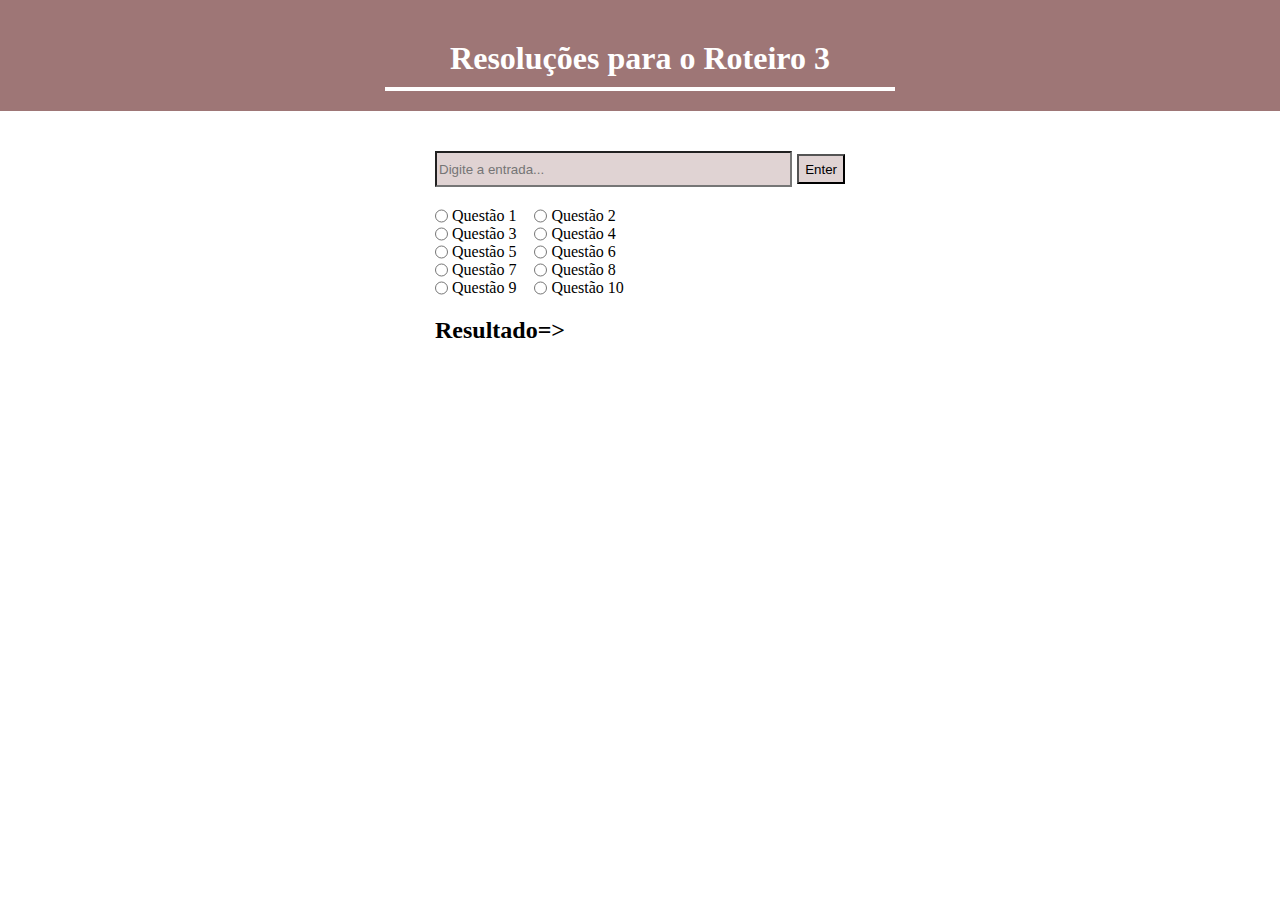
<file: Roteiro3/index.html>
<!DOCTYPE html>
<html lang="en">
<head>
    <meta charset="UTF-8">
    <meta name="viewport" content="width=device-width, initial-scale=1.0">
    <title>Roteiro 3</title>
    <link rel="stylesheet" href="style.css">
    <script src="questoes.js"></script>
</head>
<body>
    <header class="cabecalho">
        <h1 class="cabecalho__titulo">Resoluções para o Roteiro 3</h1>
    </header>
    <main>
        <div class="alinhar-itens">
            <input type="text" id="txtEntrada" class="formulario" placeholder="Digite a entrada...">
            <input type="button" value="Enter" class="botao" onclick="clique()">
        </div>
        <div class="alinhar-fbox">
            <div class="radios">
                <div class="radio-pair">
                    <input type="radio" id="questao1" name="questao" value="questao1">
                    <label for="questao1">Questão 1</label>
                </div>
                <div class="radio-pair">
                    <input type="radio" id="questao2" name="questao" value="questao2">
                    <label for="questao2">Questão 2</label>
                </div>
                <div class="radio-pair">
                    <input type="radio" id="questao3" name="questao" value="questao3">
                    <label for="questao3">Questão 3</label>
                </div>
                <div class="radio-pair">
                    <input type="radio" id="questao4" name="questao" value="questao4">
                    <label for="questao4">Questão 4</label>
                </div>
                <div class="radio-pair">
                    <input type="radio" id="questao5" name="questao" value="questao5">
                    <label for="questao5">Questão 5</label>
                </div>
                <div class="radio-pair">
                    <input type="radio" id="questao6" name="questao" value="questao6">
                    <label for="questao6">Questão 6</label>
                </div>
                <div class="radio-pair">
                    <input type="radio" id="questao7" name="questao" value="questao7">
                    <label for="questao7">Questão 7</label>
                </div>
                <div class="radio-pair">
                    <input type="radio" id="questao8" name="questao" value="questao8">
                    <label for="questao8">Questão 8</label>
                </div>
                <div class="radio-pair">
                    <input type="radio" id="questao9" name="questao" value="questao9">
                    <label for="questao9">Questão 9</label>
                </div>
                <div class="radio-pair">
                    <input type="radio" id="questao10" name="questao" value="questao10">
                    <label for="questao10">Questão 10</label>
                </div>
            </div>
        </div>
        <div class="alinhar-fbox">
            <h2>Resultado=></h2>
            <h3 id="resultado"></h3>
        </div>
    </main>
</body>
</html>
</file>
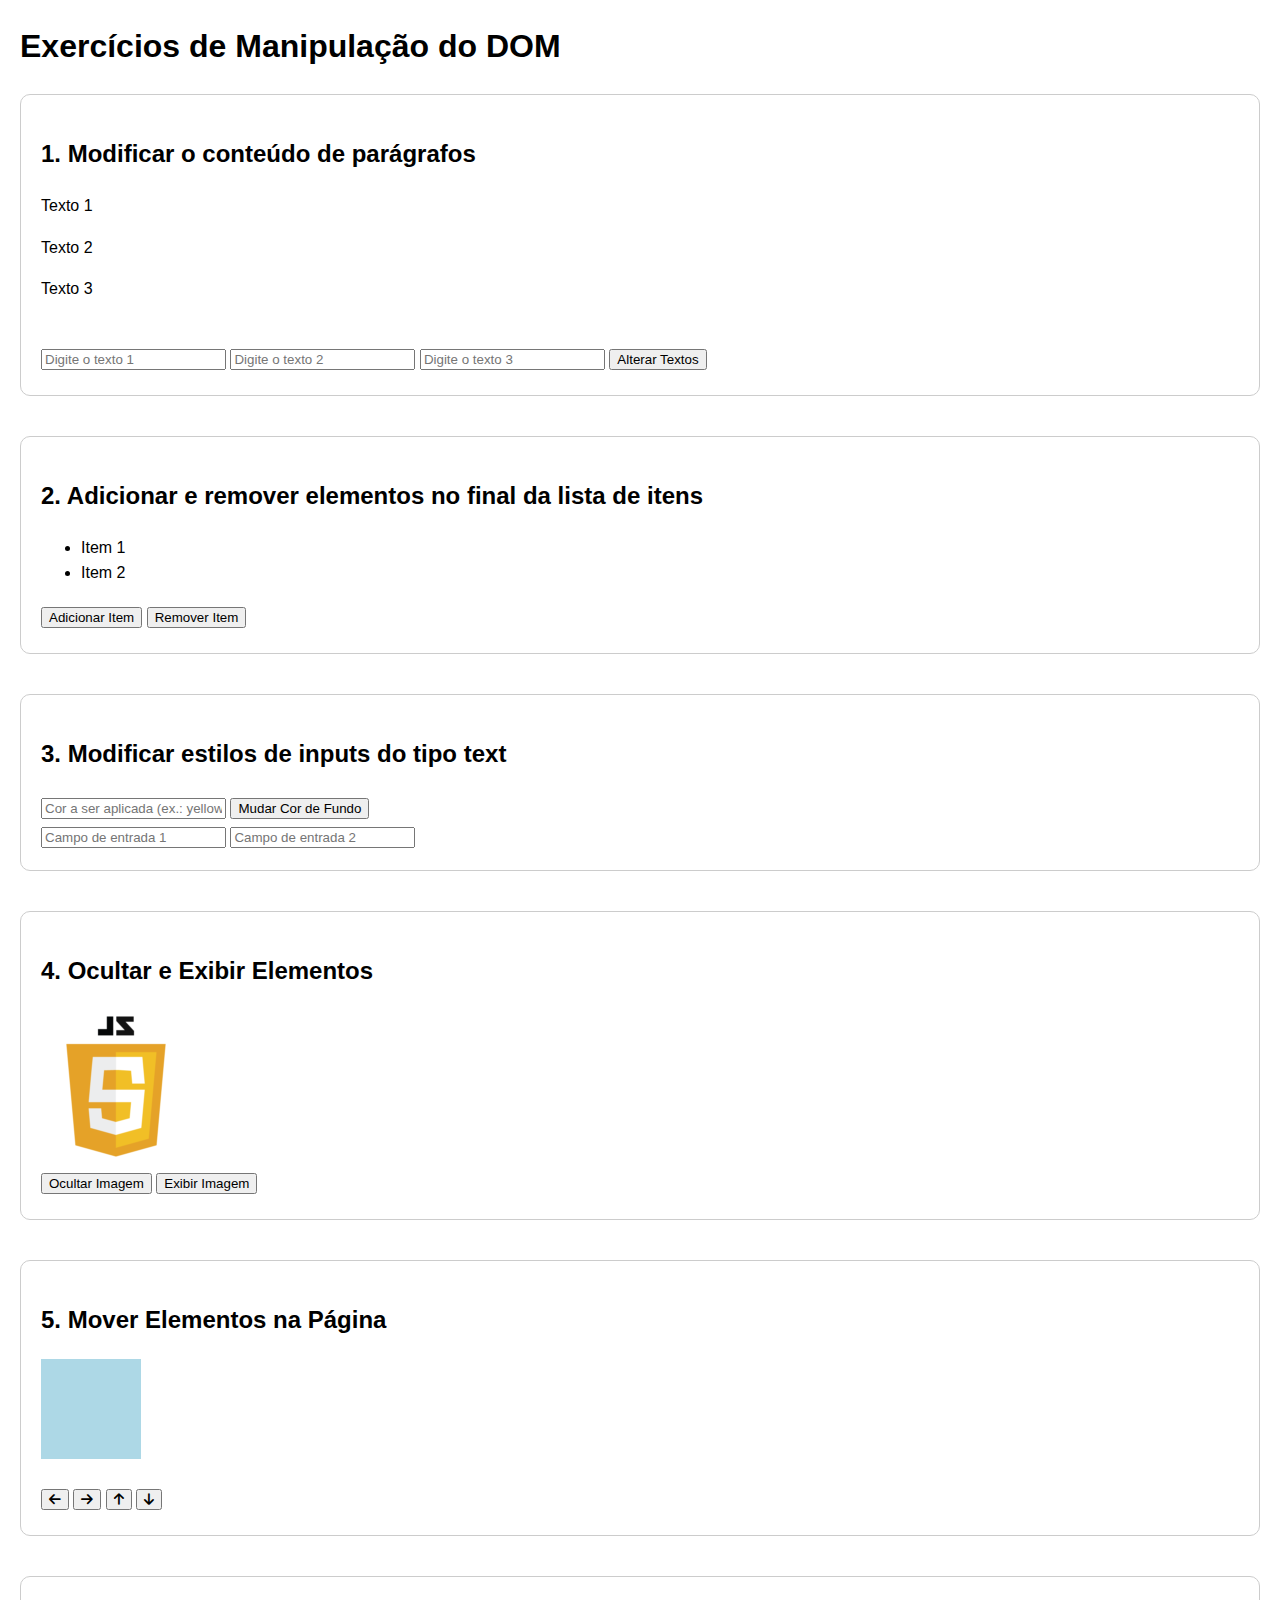
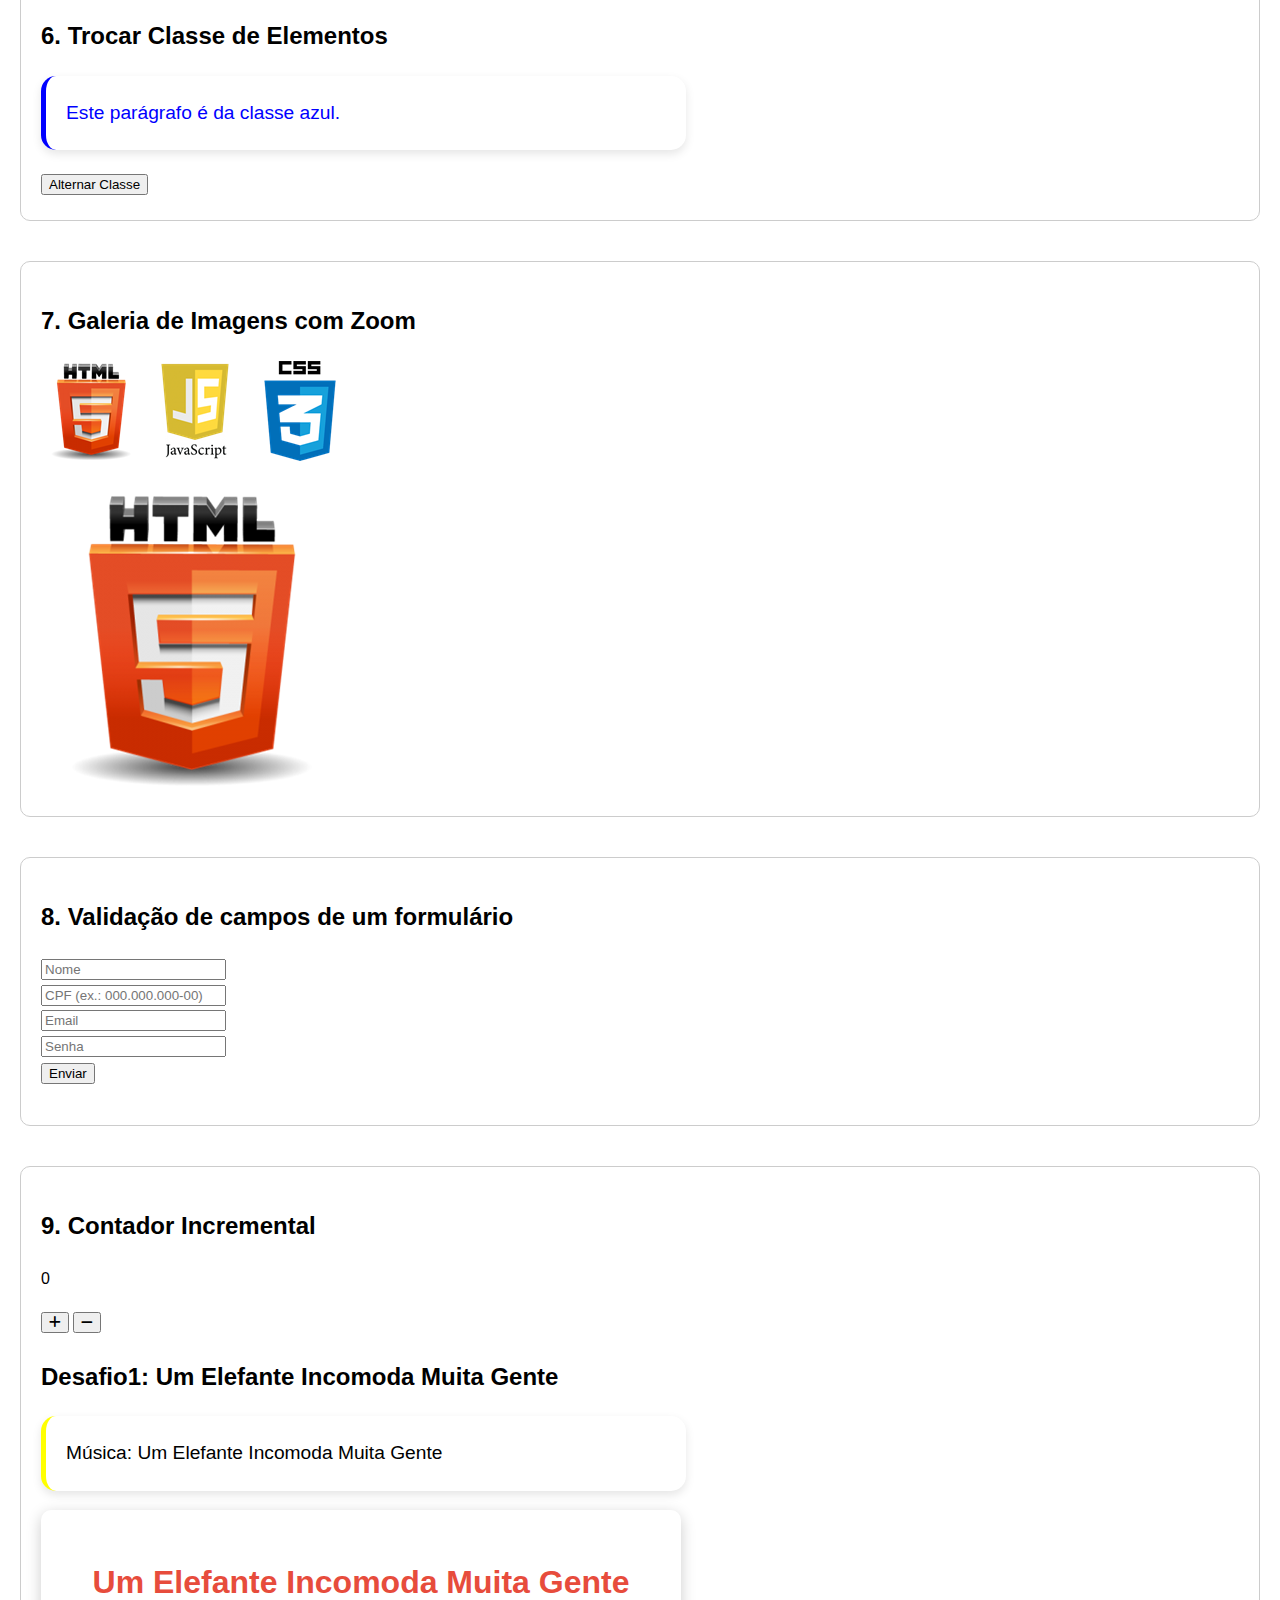
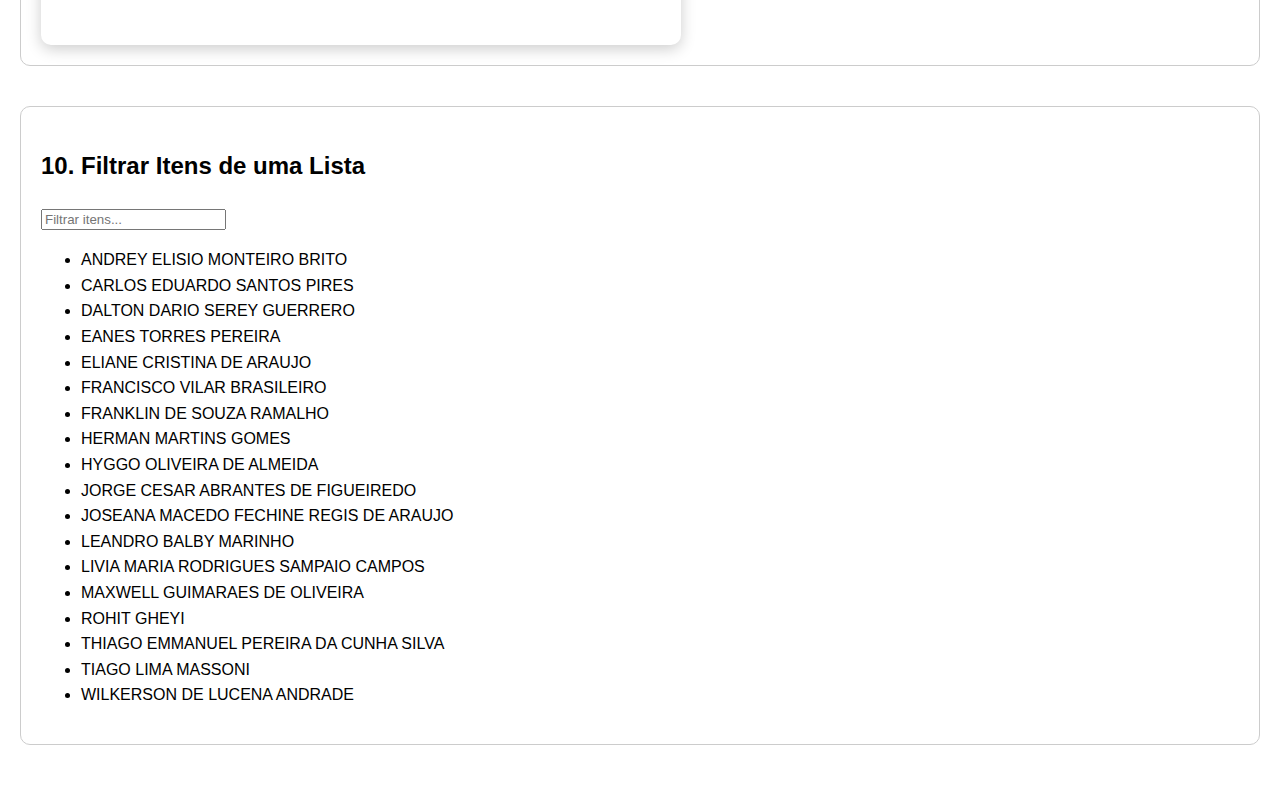
<file: Roteiro6/ProjetoDOM/index.html>
<!DOCTYPE html>
<html lang="pt-BR">
    <head>
        <meta charset="UTF-8">
        <meta name="viewport" content="width=device-width, initial-scale=1.0">
        <title>Exercícios de Manipulação do DOM</title>
        <link rel="stylesheet" href="./css/style.css">
        <link rel="stylesheet" href="https://cdnjs.cloudflare.com/ajax/libs/font-awesome/6.0.0/css/all.min.css">
    </head>
    <body>

    <h1>Exercícios de Manipulação do DOM</h1>

    <section id="Etapa01">
        <h2>1. Modificar o conteúdo de parágrafos</h2>
        <p id="texto1">Texto 1</p>
        <p id="texto2">Texto 2</p>
        <p id="texto3">Texto 3</p><br>
        <input id="input1" type="text" placeholder="Digite o texto 1">
        <input id="input2" type="text" placeholder="Digite o texto 2">
        <input id="input3" type="text" placeholder="Digite o texto 3">
        <button onclick="alterarTextos()">Alterar Textos</button>
    </section>

    <section id="Etapa02">
        <h2>2. Adicionar e remover elementos no final da lista de itens</h2>
        <ul id="listaItens">
            <li>Item 1</li>
            <li>Item 2</li>
        </ul>
        <button onclick="adicionarItem()">Adicionar Item</button>
        <button onclick="removerItem()">Remover Item</button>
    </section>

    <section id="Etapa03">
        <h2>3. Modificar estilos de inputs do tipo text</h2>
        <input id="inputCor" type="text" placeholder="Cor a ser aplicada (ex.: yellow)">
        <button onclick="mudarCorFundo()">Mudar Cor de Fundo</button><br>
        <input type="text" placeholder="Campo de entrada 1">
        <input type="text" placeholder="Campo de entrada 2">
    </section>

    <section id="Etapa04">
        <h2>4. Ocultar e Exibir Elementos</h2>
        <img id="imagem" src="./images/js.png" alt="Placeholder Image"><br>
        <button onclick="ocultarImagem()">Ocultar Imagem</button>
        <button onclick="exibirImagem()">Exibir Imagem</button>
    </section>

    <section id="Etapa05">
        <h2>5. Mover Elementos na Página</h2>
        <div id="divDeslizavel"></div>
        <br>
        <button onclick="mover('esquerda')"><i class="fa-solid fa-arrow-left"></i></button>
        <button onclick="mover('direita')"><i class="fa-solid fa-arrow-right"></i></button>
        <button onclick="mover('cima')"><i class="fa-solid fa-arrow-up"></i></button>
        <button onclick="mover('baixo')"><i class="fa-solid fa-arrow-down"></i></button>
    </section>

    <section id="Etapa06">
        <h2>6. Trocar Classe de Elementos</h2>
        <p id="classeParagrafo" class="classeAzul">Este parágrafo é da classe azul.</p>
        <button onclick="alternarClasse()">Alternar Classe</button>
    </section>

    <section id="Etapa07">
        <h2>7. Galeria de Imagens com Zoom</h2>
        <div>
            <img src="./images/html100.png" alt="Miniatura 1" onclick="mostrarImagemMaior(this)">
            <img src="./images/js100.png" alt="Miniatura 2" onclick="mostrarImagemMaior(this)">
            <img src="./images/css100.png" alt="Miniatura 3" onclick="mostrarImagemMaior(this)">
        </div>
        <div id="imagem-maior-container" style="margin-top: 20px;">
            <img id="imagem-maior" src="./images/html300.png" alt="Imagem Grande">
        </div>
    </section>

    <section id="Etapa08">
        <h2>8. Validação de campos de um formulário</h2>
        <form onsubmit="return validarFormulario()">
            <input type="text" id="nome" placeholder="Nome"><br>
            <input type="text" id="cpf" placeholder="CPF (ex.: 000.000.000-00)"><br>
            <input type="email" id="email" placeholder="Email"><br>
            <input type="password" id="senha" placeholder="Senha"><br>
            <button type="submit">Enviar</button>
        </form>
        <p id="mensagem-erro" style="color: red;"></p>
    </section>

    <section id="Etapa09">
        <h2>9. Contador Incremental</h2>
        <p id="contador">0</p>
        <button onclick="incrementar()"><i class="fa-solid fa-plus"></i></button>
        <button onclick="decrementar()"><i class="fa-solid fa-minus"></i></button><br>
        <h2>Desafio1: Um Elefante Incomoda Muita Gente</h2>
        <p id="musicaElefante" class="classeMusica">Música: Um Elefante Incomoda Muita Gente</p>
        <div class="letra-musica">
            <h2>Um Elefante Incomoda Muita Gente</h2>
            <p id="paragrafoMusica"></p>
        </div>
    </section>

    <section id="Etapa010">
        <h2>10. Filtrar Itens de uma Lista</h2>
        <input type="text" id="filtro" placeholder="Filtrar itens..." oninput="filtrarItens()">
        <ul id="lista-professores">
            <li>ANDREY ELISIO MONTEIRO BRITO</li>
            <li>CARLOS EDUARDO SANTOS PIRES</li>
            <li>DALTON DARIO SEREY GUERRERO</li>
            <li>EANES TORRES PEREIRA</li>
            <li>ELIANE CRISTINA DE ARAUJO</li>
            <li>FRANCISCO VILAR BRASILEIRO</li>
            <li>FRANKLIN DE SOUZA RAMALHO</li>
            <li>HERMAN MARTINS GOMES</li>
            <li>HYGGO OLIVEIRA DE ALMEIDA</li>
            <li>JORGE CESAR ABRANTES DE FIGUEIREDO</li>
            <li>JOSEANA MACEDO FECHINE REGIS DE ARAUJO</li>
            <li>LEANDRO BALBY MARINHO</li>
            <li>LIVIA MARIA RODRIGUES SAMPAIO CAMPOS</li>
            <li>MAXWELL GUIMARAES DE OLIVEIRA</li>
            <li>ROHIT GHEYI</li>
            <li>THIAGO EMMANUEL PEREIRA DA CUNHA SILVA</li>
            <li>TIAGO LIMA MASSONI</li>
            <li>WILKERSON DE LUCENA ANDRADE</li>
            
        </ul>
    </section>

    <script src="js/scripts.js"></script>

    </body>
</html>
</file>
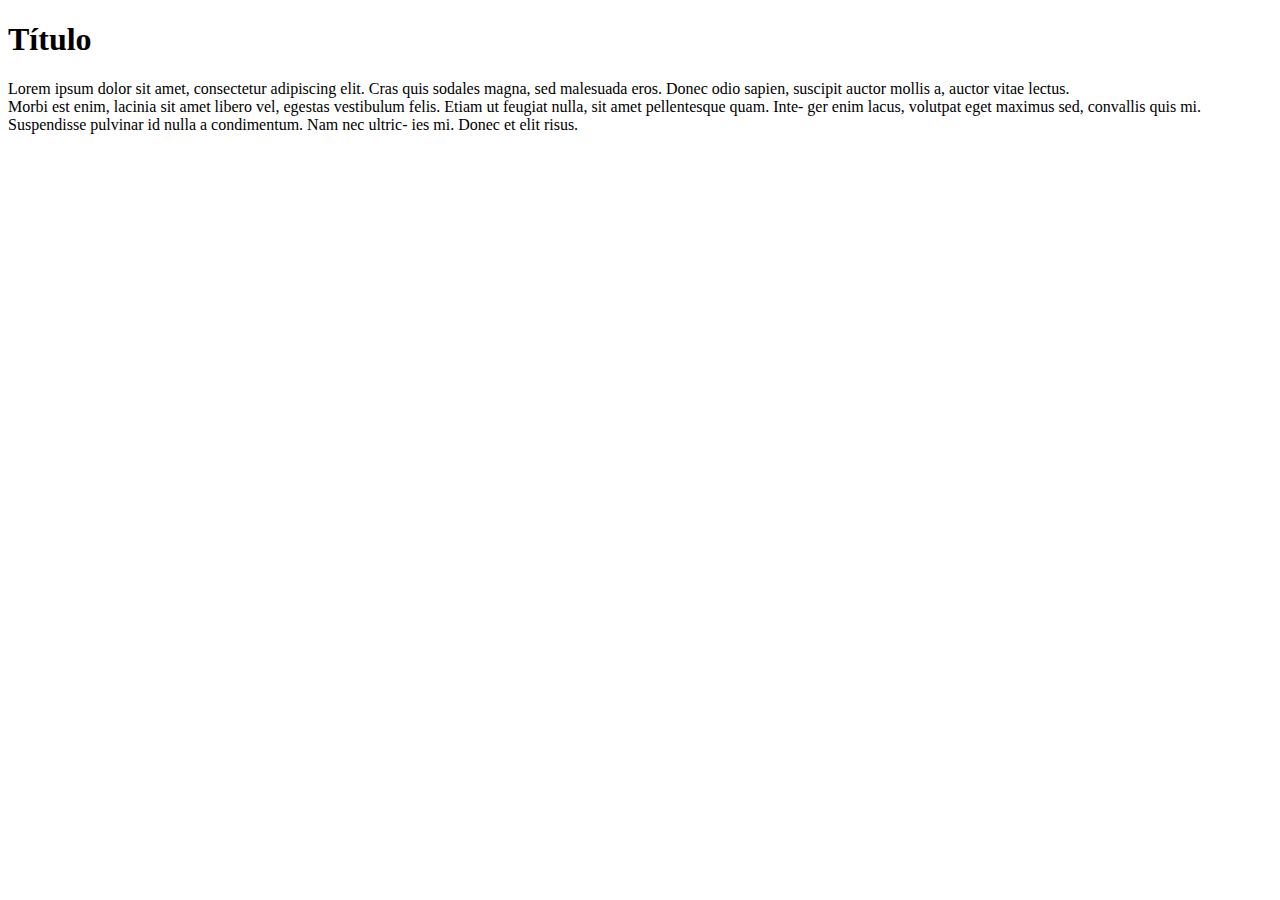
<file: html/primeiro_exercicio/ex1/index.html>
<!DOCTYPE html>
<html lang="pt-br">
<head>
    <meta charset="UTF-8">
    <meta name="viewport" content="width=device-width, initial-scale=1.0">
    <title>Exercício 1</title>
</head>
<body>
    <h1>Título</h1>
    <p>
        Lorem ipsum dolor sit amet, consectetur adipiscing elit. Cras
        quis sodales magna, sed malesuada eros. Donec odio sapien,
        suscipit auctor mollis a, auctor vitae lectus.<br>
        Morbi est enim, lacinia sit amet libero vel, egestas vestibulum
        felis. Etiam ut feugiat nulla, sit amet pellentesque quam. Inte-
        ger enim lacus, volutpat eget maximus sed, convallis quis mi.
        Suspendisse pulvinar id nulla a condimentum. Nam nec ultric-
        ies mi. Donec et elit risus.
    </p>
</body>
</html>
</file>
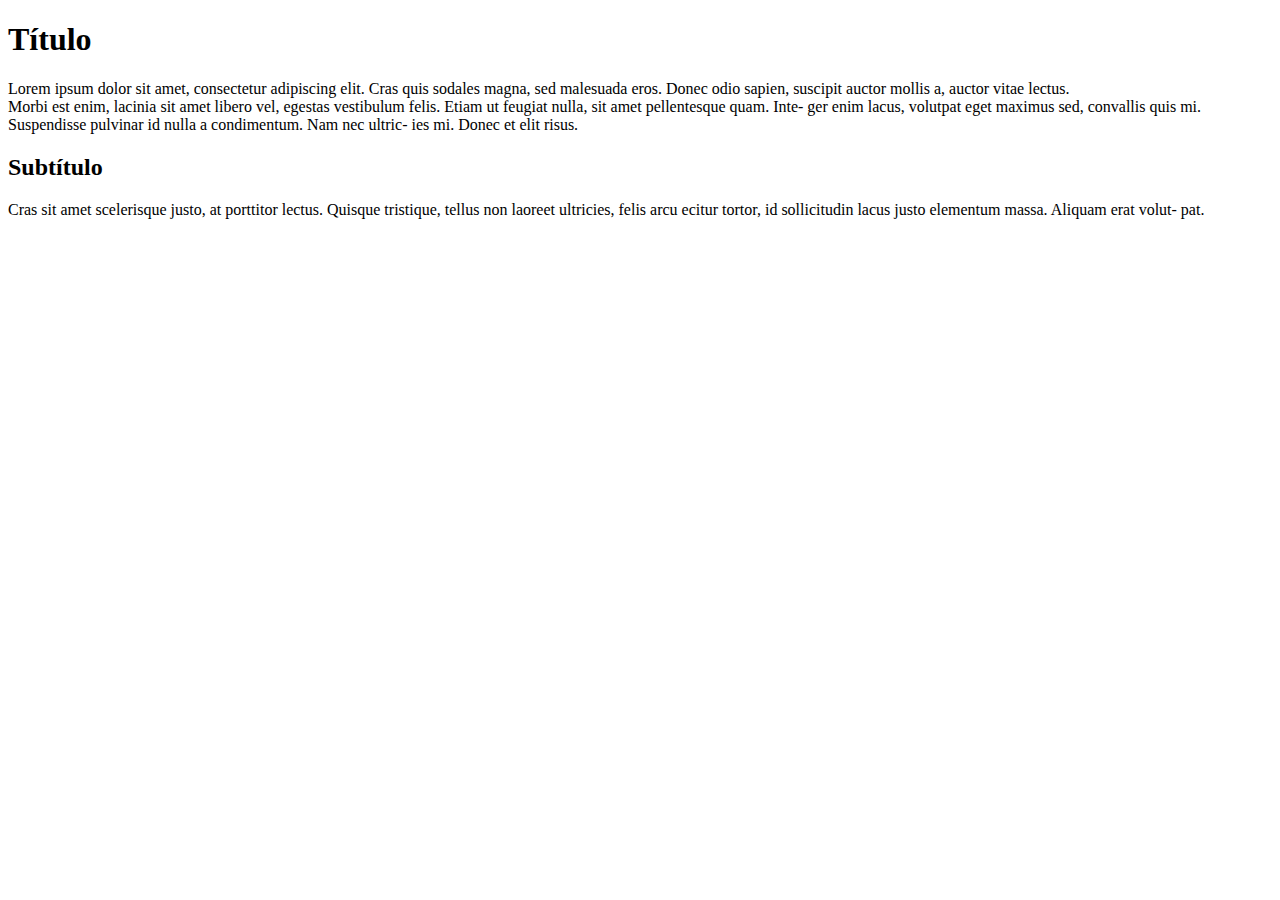
<file: html/primeiro_exercicio/ex2/index.html>
<!DOCTYPE html>
<html lang="pt-br">
<head>
    <meta charset="UTF-8">
    <meta name="viewport" content="width=device-width, initial-scale=1.0">
    <title>Exercício 2</title>
</head>
<body>
    <h1>Título</h1>
    <p>
        Lorem ipsum dolor sit amet, consectetur adipiscing elit. Cras
        quis sodales magna, sed malesuada eros. Donec odio sapien,
        suscipit auctor mollis a, auctor vitae lectus.<br>
        Morbi est enim, lacinia sit amet libero vel, egestas vestibulum
        felis. Etiam ut feugiat nulla, sit amet pellentesque quam. Inte-
        ger enim lacus, volutpat eget maximus sed, convallis quis mi.
        Suspendisse pulvinar id nulla a condimentum. Nam nec ultric-
        ies mi. Donec et elit risus.
    </p>
    <h2>Subtítulo</h2>
    <p>
        Cras sit amet scelerisque justo, at porttitor lectus. Quisque
        tristique, tellus non laoreet ultricies, felis arcu ecitur tortor, id
        sollicitudin lacus justo elementum massa. Aliquam erat volut-
        pat.
    </p>
</body>
</html>
</file>
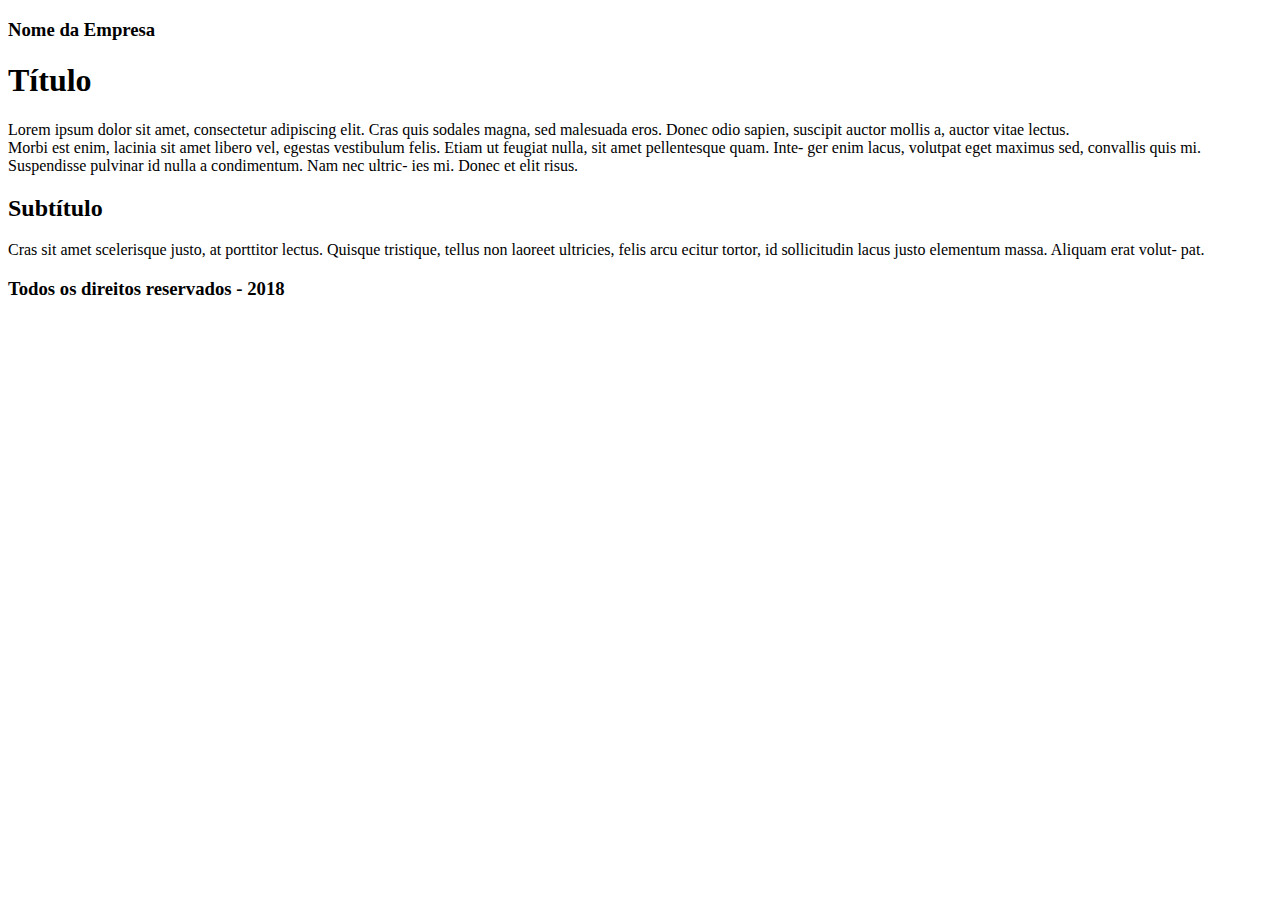
<file: html/primeiro_exercicio/ex3/index.html>
<!DOCTYPE html>
<html lang="pt-br">
<head>
    <meta charset="UTF-8">
    <meta name="viewport" content="width=device-width, initial-scale=1.0">
    <title>Exercício 3</title>
</head>
<body>
    <header>
        <h3>Nome da Empresa</h3>
    </header>
    <main>
        <article>
            <h1>Título</h1>
            <p>
                Lorem ipsum dolor sit amet, consectetur adipiscing elit. Cras
                quis sodales magna, sed malesuada eros. Donec odio sapien,
                suscipit auctor mollis a, auctor vitae lectus.<br>
                Morbi est enim, lacinia sit amet libero vel, egestas vestibulum
                felis. Etiam ut feugiat nulla, sit amet pellentesque quam. Inte-
                ger enim lacus, volutpat eget maximus sed, convallis quis mi.
                Suspendisse pulvinar id nulla a condimentum. Nam nec ultric-
                ies mi. Donec et elit risus.
            </p>
            <h2>Subtítulo</h2>
            <p>
                Cras sit amet scelerisque justo, at porttitor lectus. Quisque
                tristique, tellus non laoreet ultricies, felis arcu ecitur tortor, id
                sollicitudin lacus justo elementum massa. Aliquam erat volut-
                pat.
            </p>
        </article>
    </main>
    <footer>
        <h3>Todos os direitos reservados - 2018</h3>
    </footer>
</body>
</html>
</file>
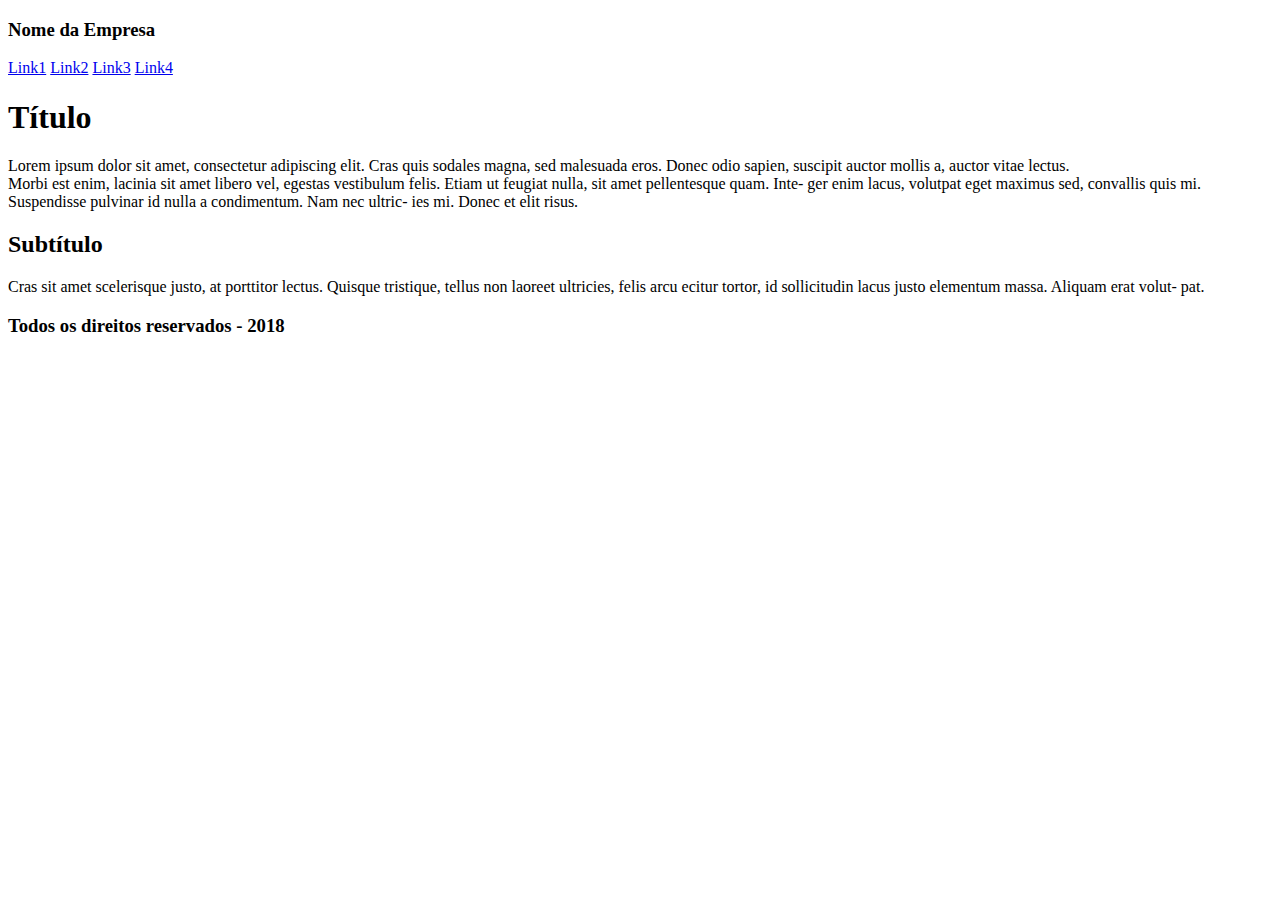
<file: html/primeiro_exercicio/ex4/index.html>
<!DOCTYPE html>
<html lang="pt-br">
<head>
    <meta charset="UTF-8">
    <meta name="viewport" content="width=device-width, initial-scale=1.0">
    <title>Exercício 4</title>
</head>
<body>
    <header>
        <h3>Nome da Empresa</h3>
        <nav>
            <a href="#">Link1</a>
            <a href="#">Link2</a>
            <a href="#">Link3</a>
            <a href="#">Link4</a>
        </nav>
    </header>
    <main>
        <article>
            <h1>Título</h1>
            <p>
                Lorem ipsum dolor sit amet, consectetur adipiscing elit. Cras
                quis sodales magna, sed malesuada eros. Donec odio sapien,
                suscipit auctor mollis a, auctor vitae lectus.<br>
                Morbi est enim, lacinia sit amet libero vel, egestas vestibulum
                felis. Etiam ut feugiat nulla, sit amet pellentesque quam. Inte-
                ger enim lacus, volutpat eget maximus sed, convallis quis mi.
                Suspendisse pulvinar id nulla a condimentum. Nam nec ultric-
                ies mi. Donec et elit risus.
            </p>
            <h2>Subtítulo</h2>
            <p>
                Cras sit amet scelerisque justo, at porttitor lectus. Quisque
                tristique, tellus non laoreet ultricies, felis arcu ecitur tortor, id
                sollicitudin lacus justo elementum massa. Aliquam erat volut-
                pat.
            </p>
        </article>
    </main>
    <footer>
        <h3>Todos os direitos reservados - 2018</h3>
    </footer>
</body>
</html>
</file>
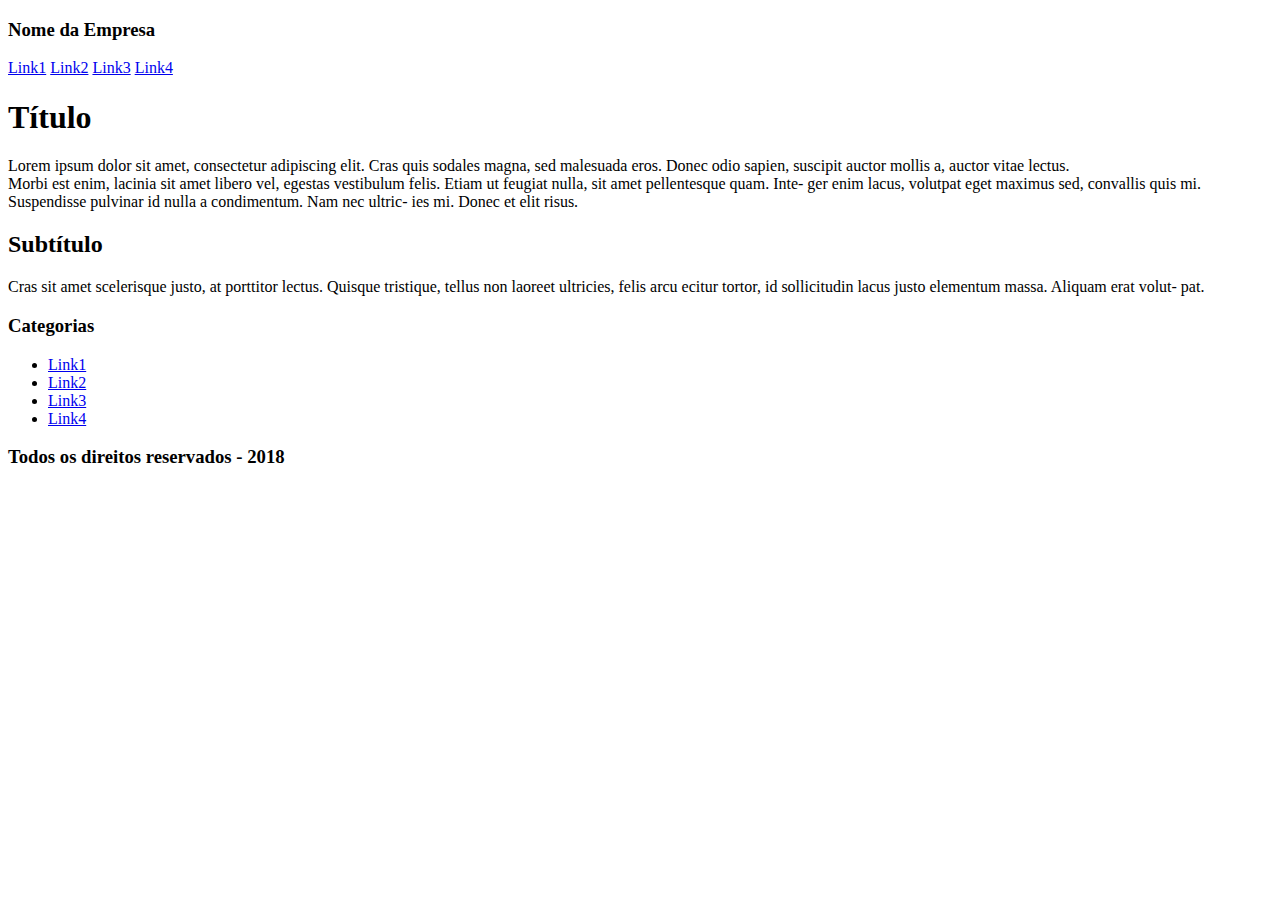
<file: html/primeiro_exercicio/ex5/index.html>
<!DOCTYPE html>
<html lang="pt-br">
<head>
    <meta charset="UTF-8">
    <meta name="viewport" content="width=device-width, initial-scale=1.0">
    <title>Exercício 5</title>
</head>
<body>
    <header>
        <h3>Nome da Empresa</h3>
        <nav>
            <a href="#">Link1</a>
            <a href="#">Link2</a>
            <a href="#">Link3</a>
            <a href="#">Link4</a>
        </nav>
    </header>
    <main>
        <article>
            <h1>Título</h1>
            <p>
                Lorem ipsum dolor sit amet, consectetur adipiscing elit. Cras
                quis sodales magna, sed malesuada eros. Donec odio sapien,
                suscipit auctor mollis a, auctor vitae lectus.<br>
                Morbi est enim, lacinia sit amet libero vel, egestas vestibulum
                felis. Etiam ut feugiat nulla, sit amet pellentesque quam. Inte-
                ger enim lacus, volutpat eget maximus sed, convallis quis mi.
                Suspendisse pulvinar id nulla a condimentum. Nam nec ultric-
                ies mi. Donec et elit risus.
            </p>
            <h2>Subtítulo</h2>
            <p>
                Cras sit amet scelerisque justo, at porttitor lectus. Quisque
                tristique, tellus non laoreet ultricies, felis arcu ecitur tortor, id
                sollicitudin lacus justo elementum massa. Aliquam erat volut-
                pat.
            </p>
        </article>
        <aside>
            <h3>Categorias</h3>
            <ul>
                <li><a href="#">Link1</a></li>
                <li><a href="#">Link2</a></li>
                <li><a href="#">Link3</a></li>
                <li><a href="#">Link4</a></li>
            </ul>
        </aside>
    </main>
    <footer>
        <h3>Todos os direitos reservados - 2018</h3>
    </footer>
</body>
</html>
</file>
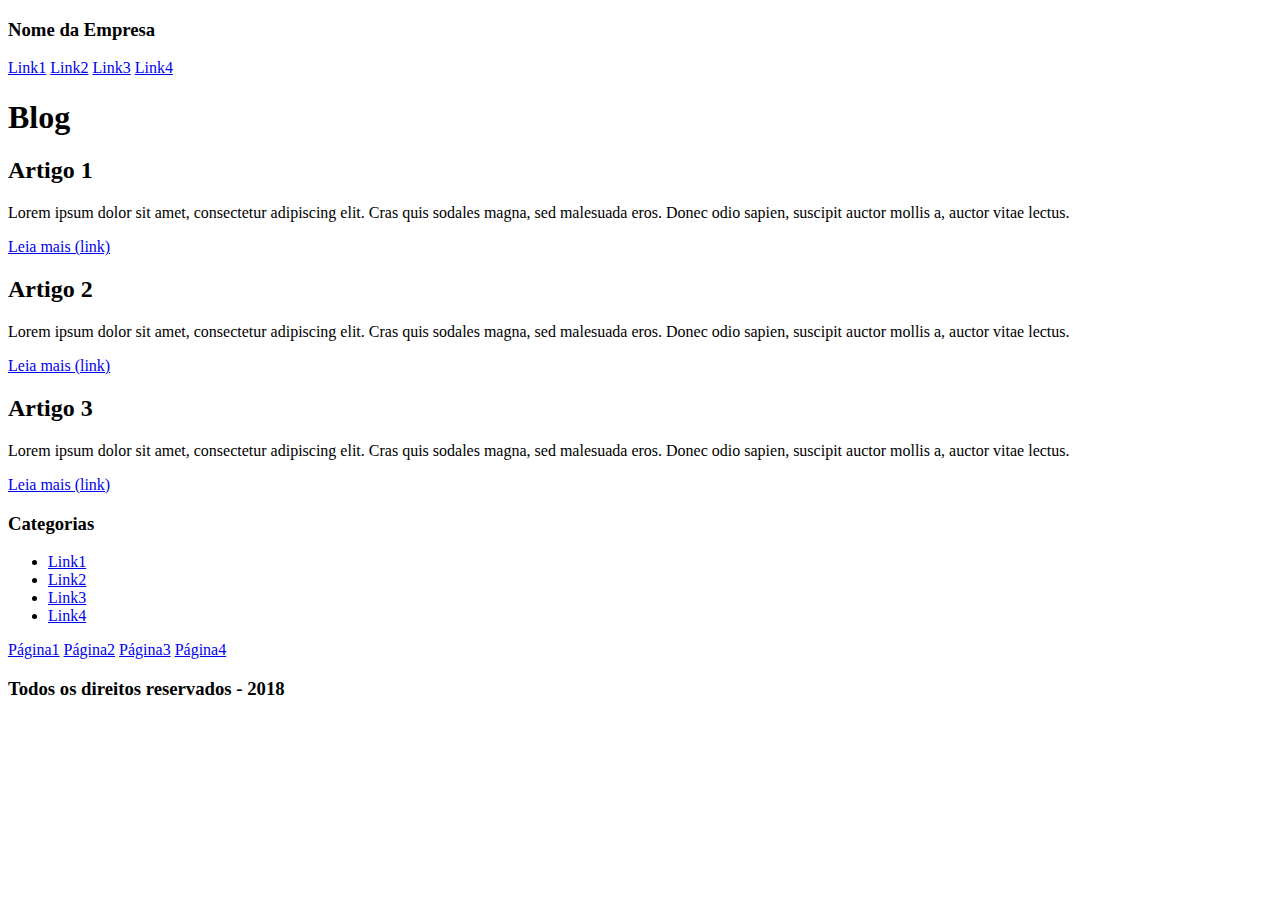
<file: html/primeiro_exercicio/ex6/index.html>
<!DOCTYPE html>
<html lang="pt-br">
<head>
    <meta charset="UTF-8">
    <meta name="viewport" content="width=device-width, initial-scale=1.0">
    <title>Exercício 6</title>
</head>
<body>
    <header>
        <h3>Nome da Empresa</h3>
        <nav>
            <a href="#">Link1</a>
            <a href="#">Link2</a>
            <a href="#">Link3</a>
            <a href="#">Link4</a>
        </nav>
    </header>
    <main>
        <section>
            <h1>Blog</h1>
            <article>
                <h2>Artigo 1</h2>
                <p>
                    Lorem ipsum dolor sit amet, consectetur adipiscing elit. Cras quis sodales
                    magna, sed malesuada eros. Donec odio sapien, suscipit auctor mollis a,
                    auctor vitae lectus.
                </p>
                <a href="#">Leia mais (link)</a>
            </article>
            <article>
                <h2>Artigo 2</h2>
                <p>
                    Lorem ipsum dolor sit amet, consectetur adipiscing elit. Cras quis sodales
                    magna, sed malesuada eros. Donec odio sapien, suscipit auctor mollis a,
                    auctor vitae lectus.
                </p>
                <a href="#">Leia mais (link)</a>
            </article>
            <article>
                <h2>Artigo 3</h2>
                <p>
                    Lorem ipsum dolor sit amet, consectetur adipiscing elit. Cras quis sodales
                    magna, sed malesuada eros. Donec odio sapien, suscipit auctor mollis a,
                    auctor vitae lectus.
                </p>
                <a href="#">Leia mais (link)</a>
            </article>
        </section>
        <aside>
            <h3>Categorias</h3>
            <ul>
                <li><a href="index.html">Link1</a></li>
                <li><a href="index.html">Link2</a></li>
                <li><a href="index.html">Link3</a></li>
                <li><a href="index.html">Link4</a></li>
            </ul>
        </aside>
    </main>
    <footer>
        <nav>
            <a href="#">Página1</a>
            <a href="#">Página2</a>
            <a href="#">Página3</a>
            <a href="#">Página4</a>
        </nav>
        <h3>Todos os direitos reservados - 2018</h3>
    </footer>
</body>
</html>
</file>
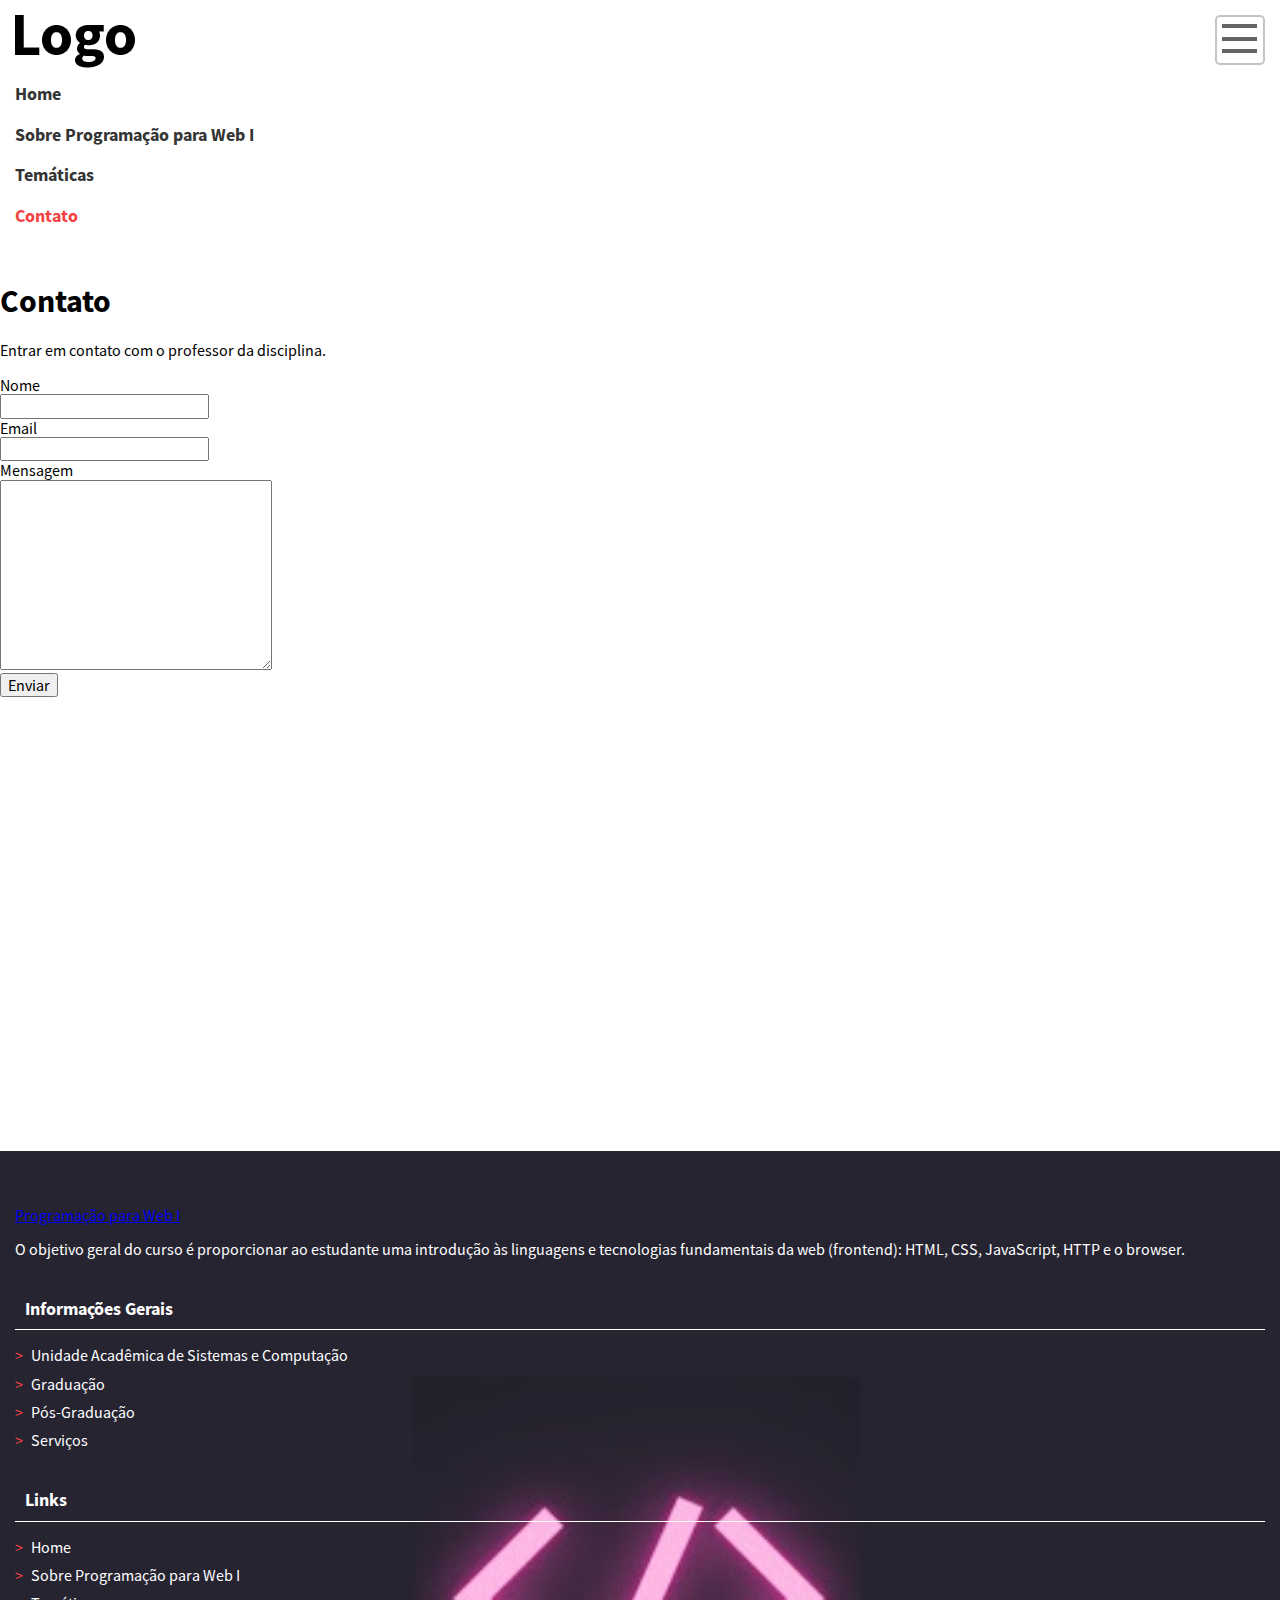
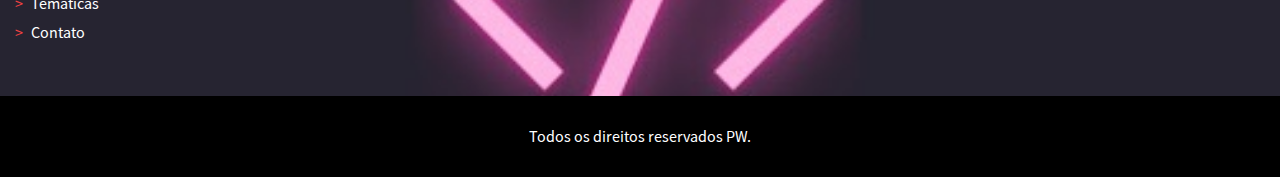
<file: Projeto_treino/contatos.html>
<!DOCTYPE html>
<html lang="pt-br">
<head>
    <meta charset="UTF-8">
    <meta name="viewport" content="width=device-width, initial-scale=1.0">
    <title>Programação para Web I</title>
    <link rel="stylesheet" href="css/style.css">
    <link rel="stylesheet" href="css/node_modules/normalize.css/normalize.css">
</head>
<body>
    <header class="cabecalho">
        <h1 class="logo">Programação para web I</h1>
        <nav class="menu-principal">
            <button class="menu-principal__btn">Abrir/fechar Menu</button>
            <ul class="menu-principal__lista">
                <li><a class="menu-principal__item" href="index.html">Home</a></li>
                <li><a class="menu-principal__item" href="sobre.html">Sobre Programação para Web I</a></li>
                <li><a class="menu-principal__item" href="tematicas.html">Temáticas</a></li>
                <li><a class="menu-principal__item menu-principal__item--atual" href="contatos.html">Contato</a></li>
            </ul>
        </nav>
    </header>
    <main>
        <article>
            <header><h1>Contato</h1></header>
        </article>
        <section>
            <p>Entrar em contato com o professor da disciplina.</p>
            <form action="#">
                <div>
                    <label for="nome">Nome</label><br>
                    <input id = "nome" type="text" name="nome">
                </div>
                <div>
                    <label for="email">Email</label><br>
                    <input id = "email" type="email" name="email">
                </div>
                <div>
                    <label for="mensagem">Mensagem</label><br>
                    <textarea name="mensagem" id="mensagem" cols="30" rows="10"></textarea>
                </div>
                <input type="submit" value="Enviar">
            </form>
            <div>
                <iframe src="https://www.google.com/maps/embed?pb=!1m14!1m12!1m3!1d15831.32793719356!2d-35.88251364999999!3d-7.25995435!2m3!1f0!2f0!3f0!3m2!1i1024!2i768!4f13.1!5e0!3m2!1sen!2sbr!4v1720724080045!5m2!1sen!2sbr" width="600" height="450" style="border:0;" allowfullscreen="" loading="lazy" referrerpolicy="no-referrer-when-downgrade"></iframe>
            </div>      
        </section>
    </main>
    <footer class="rodape">
        <div class="rodape__linha-1">
            <div class="rodape__coluna">
                <a href="index.html">Programação para Web I</a>
                <p>O objetivo geral do curso é proporcionar ao estudante uma introdução às linguagens e tecnologias fundamentais da web (frontend): HTML, CSS, JavaScript, HTTP e o browser.</p>
            </div>
            <div class="rodape__coluna">
                <h2 class="rodape__titulo">Informações Gerais</h2>
                <ul class="rodape__lista-links">
                    <li><a class="rodape__lista-links__item" href="https://www.computacao.ufcg.edu.br/unidade-acad%C3%AAmica">Unidade Acadêmica de Sistemas e Computação</a></li>
                    <li><a class="rodape__lista-links__item" href="https://www.computacao.ufcg.edu.br/graduacao">Graduação</a></li>
                    <li><a class="rodape__lista-links__item" href="https://www.computacao.ufcg.edu.br/mestrado-e-doutorado">Pós-Graduação</a></li>
                    <li><a class="rodape__lista-links__item" href="https://www.computacao.ufcg.edu.br/servi%C3%A7os">Serviços</a></li>
                </ul>
            </div>
            <div class="rodape__coluna">
                <h2 class="rodape__titulo">Links</h2>
                <ul class="rodape__lista-links">
                    <li><a class="rodape__lista-links__item" href="index.html">Home</a></li>
                    <li><a class="rodape__lista-links__item" href="sobre.html">Sobre Programação para Web I</a></li>
                    <li><a class="rodape__lista-links__item" href="tematicas.html">Temáticas</a></li>
                    <li><a class="rodape__lista-links__item" href="contatos.html">Contato</a></li>
                </ul>
            </div>
        </div>
        <div class="rodape__linha-2">
            <p>Todos os direitos reservados PW.</p>
        </div>
    </footer>
</body>
</html>
</file>
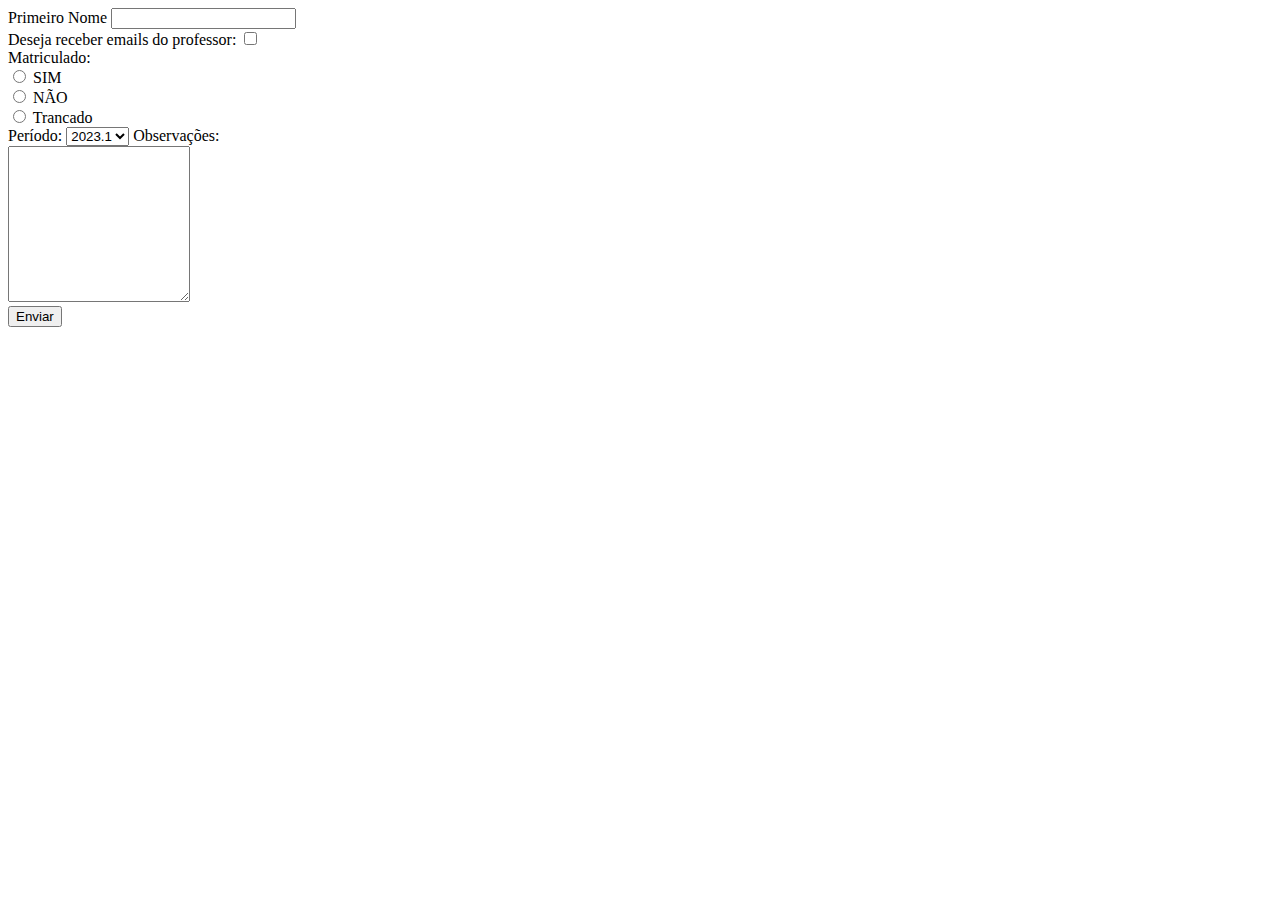
<file: Projeto_treino/formularios.html>
<!DOCTYPE html>
<html lang="en">
<head>
    <meta charset="UTF-8">
    <meta name="viewport" content="width=device-width, initial-scale=1.0">
    <title>Document</title>
</head>
<body>
    <form action="#"> <!-- Destino para onde mandar os dados -->
        <div>
            <label for="primeironome">Primeiro Nome</label>
            <input id= "primeironome" type="text" name="Primeironome"><br>
        </div>
        <div>
            <label for="receberEmail">Deseja receber emails do professor: </label>
            <input id = "receberEmail" type="checkbox" name="receberEmails"><br>
        </div>
        <div>
            <label>Matriculado:</label><br>
            <input id = "sim" type="radio" name="matriculado" value="sim">
            <label for="sim">SIM</label><br>
            <input id = "não" type="radio" name="matriculado" value="não">
            <label for="NÃO">NÃO</label><br>
            <input id = "trancado" type="radio" name="matriculado" value="trancado">
            <label for="trancado">Trancado</label><br>

            <label for="periodo">Período:</label>
            <select name="periodo" id="periodo">
                <option value="2023.1">2023.1</option>
                <option value="2023.2">2023.2</option>
                <option value="2024.1">2024.1</option>
            </select>

            <label for="observacoes"></label>Observações:<br>
            <textarea name="observacoes" id="observacoes" cols="20" rows="10"></textarea>
        </div>
        <div>
            <input type="submit" value="Enviar">
        </div>
    </form>
</body>
</html>
</file>
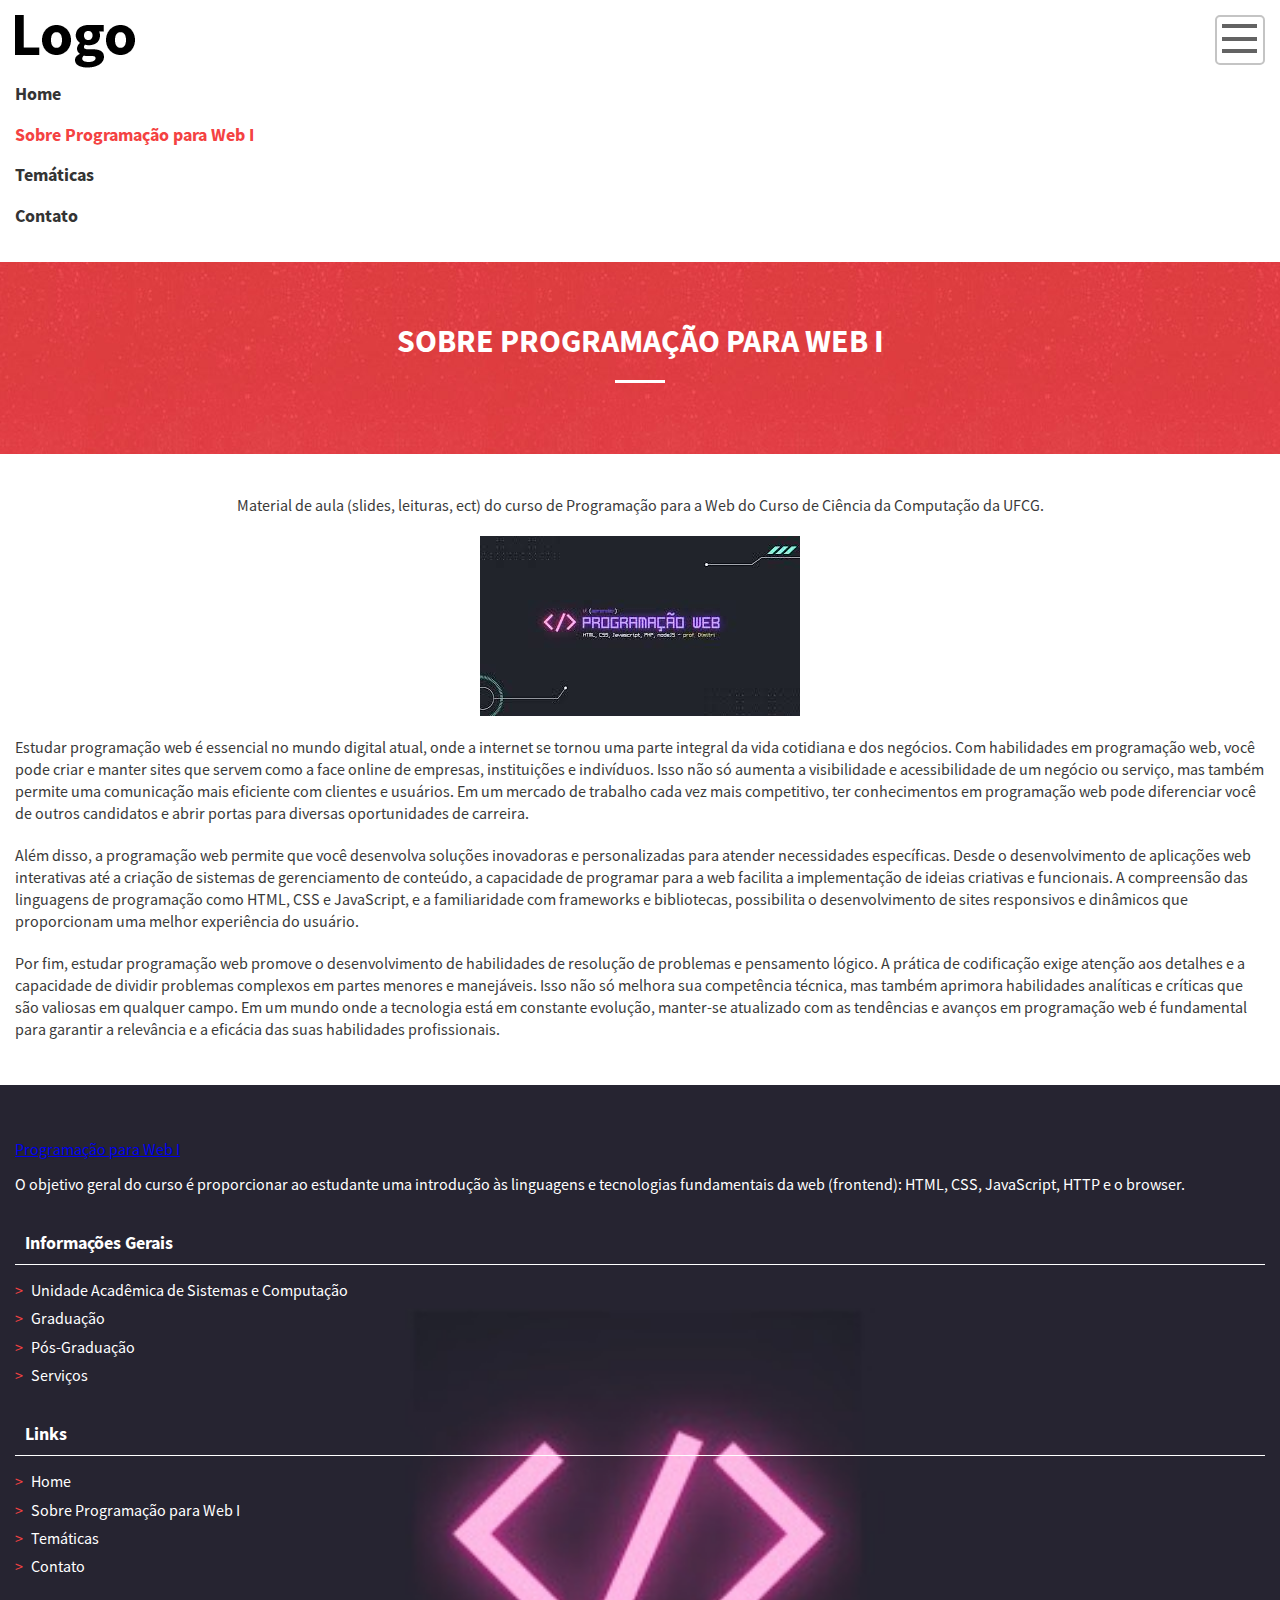
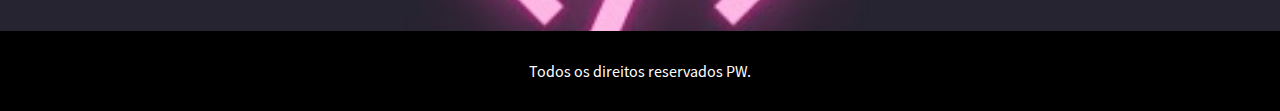
<file: Projeto_treino/sobre.html>
<!DOCTYPE html>
<html lang="pt-br">
<head>
    <meta charset="UTF-8">
    <!--width: largura para se adaptar ao dispositivo-->
    <!--initial-scale: definido como 1.0 para não iniciar com zoom-->
    <meta name="viewport" content="width=device-width, initial-scale=1.0">
    <title>Programação para Web I</title>
    <link rel="stylesheet" href="css/style.css">
    <link rel="stylesheet" href="css/node_modules/normalize.css/normalize.css">
</head>
<body>
    <header class="cabecalho">
        <h1 class="logo">Programação para web I</h1>
        <nav class="menu-principal">
            <button class="menu-principal__btn">Abrir/fechar Menu</button>
            <ul class="menu-principal__lista">
                <li><a class="menu-principal__item" href="index.html">Home</a></li>
                <li><a class="menu-principal__item menu-principal__item--atual" href="sobre.html">Sobre Programação para Web I</a></li>
                <li><a class="menu-principal__item" href="tematicas.html">Temáticas</a></li>
                <li><a class="menu-principal__item" href="contatos.html">Contato</a></li>
            </ul>
        </nav>
    </header>
    <main>
        <article>
            <header class="pagina-cabecalho"><h1 class="pagina-cabecalho__titulo">Sobre Programação para Web I</h1></header>
        </article>
        <section class="pagina-conteudo">
            <p class="text-center">Material de aula (slides, leituras, ect) do curso de Programação para a Web do Curso de Ciência da Computação da UFCG.</p>
            <img class="center_img" src="img/pw_I.jpg" alt="Assuntos de PW I">
            <p>Estudar programação web é essencial no mundo digital atual, onde a internet se tornou uma parte integral da vida cotidiana e dos negócios. Com habilidades em programação web, você pode criar e manter sites que servem como a face online de empresas, instituições e indivíduos. Isso não só aumenta a visibilidade e acessibilidade de um negócio ou serviço, mas também permite uma comunicação mais eficiente com clientes e usuários. Em um mercado de trabalho cada vez mais competitivo, ter conhecimentos em programação web pode diferenciar você de outros candidatos e abrir portas para diversas oportunidades de carreira.</p>
            <p>Além disso, a programação web permite que você desenvolva soluções inovadoras e personalizadas para atender necessidades específicas. Desde o desenvolvimento de aplicações web interativas até a criação de sistemas de gerenciamento de conteúdo, a capacidade de programar para a web facilita a implementação de ideias criativas e funcionais. A compreensão das linguagens de programação como HTML, CSS e JavaScript, e a familiaridade com frameworks e bibliotecas, possibilita o desenvolvimento de sites responsivos e dinâmicos que proporcionam uma melhor experiência do usuário.</p>
            <p>Por fim, estudar programação web promove o desenvolvimento de habilidades de resolução de problemas e pensamento lógico. A prática de codificação exige atenção aos detalhes e a capacidade de dividir problemas complexos em partes menores e manejáveis. Isso não só melhora sua competência técnica, mas também aprimora habilidades analíticas e críticas que são valiosas em qualquer campo. Em um mundo onde a tecnologia está em constante evolução, manter-se atualizado com as tendências e avanços em programação web é fundamental para garantir a relevância e a eficácia das suas habilidades profissionais.</p>
        </section>
    </main>
    <footer class="rodape">
        <div class="rodape__linha-1">
            <div class="rodape__coluna">
                <a href="index.html">Programação para Web I</a>
                <p>O objetivo geral do curso é proporcionar ao estudante uma introdução às linguagens e tecnologias fundamentais da web (frontend): HTML, CSS, JavaScript, HTTP e o browser.</p>
            </div>
            <div class="rodape__coluna">
                <h2 class="rodape__titulo">Informações Gerais</h2>
                <ul class="rodape__lista-links">
                    <li><a class="rodape__lista-links__item" href="https://www.computacao.ufcg.edu.br/unidade-acad%C3%AAmica">Unidade Acadêmica de Sistemas e Computação</a></li>
                    <li><a class="rodape__lista-links__item" href="https://www.computacao.ufcg.edu.br/graduacao">Graduação</a></li>
                    <li><a class="rodape__lista-links__item" href="https://www.computacao.ufcg.edu.br/mestrado-e-doutorado">Pós-Graduação</a></li>
                    <li><a class="rodape__lista-links__item" href="https://www.computacao.ufcg.edu.br/servi%C3%A7os">Serviços</a></li>
                </ul>
            </div>
            <div class="rodape__coluna">
                <h2 class="rodape__titulo">Links</h2>
                <ul class="rodape__lista-links">
                    <li><a class="rodape__lista-links__item" href="index.html">Home</a></li>
                    <li><a class="rodape__lista-links__item" href="sobre.html">Sobre Programação para Web I</a></li>
                    <li><a class="rodape__lista-links__item" href="tematicas.html">Temáticas</a></li>
                    <li><a class="rodape__lista-links__item" href="contatos.html">Contato</a></li>
                </ul>
            </div>
        </div>
        <div class="rodape__linha-2">
            <p>Todos os direitos reservados PW.</p>
        </div>
    </footer>
</body>
</html>
</file>
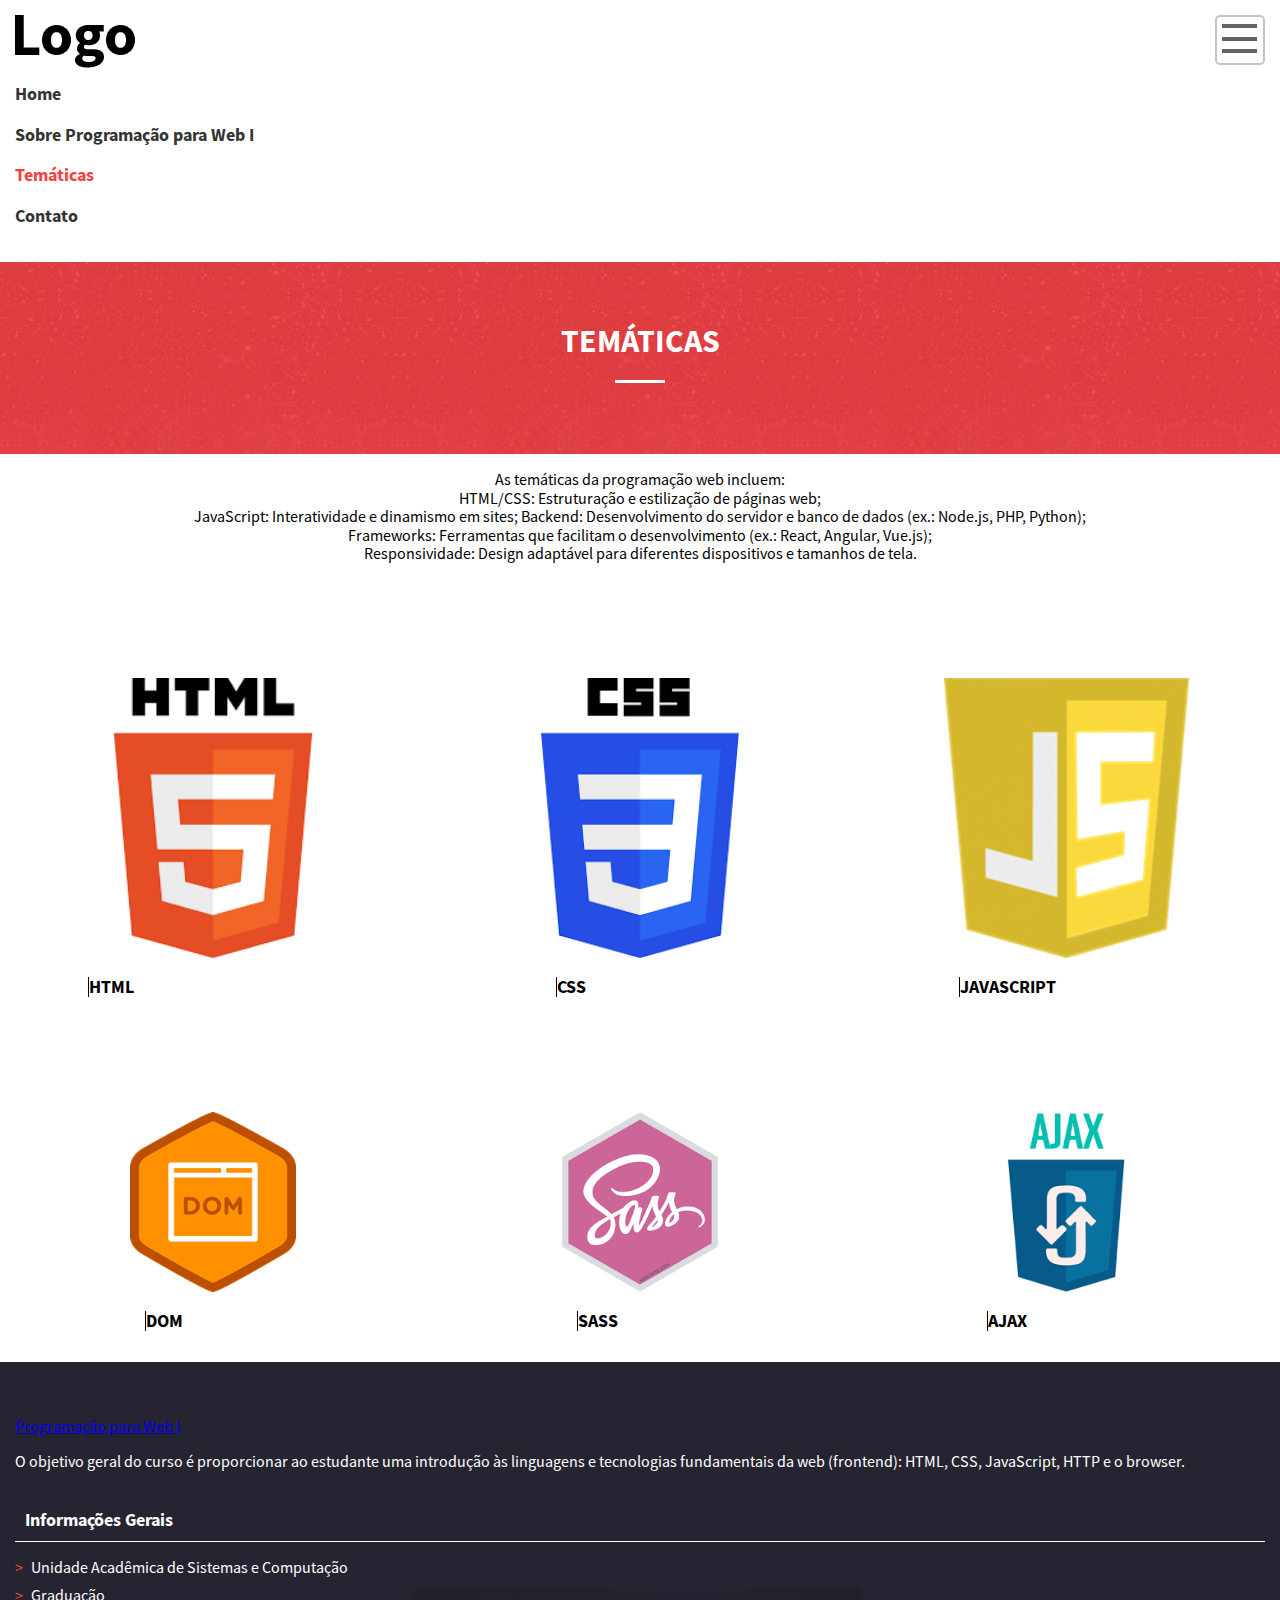
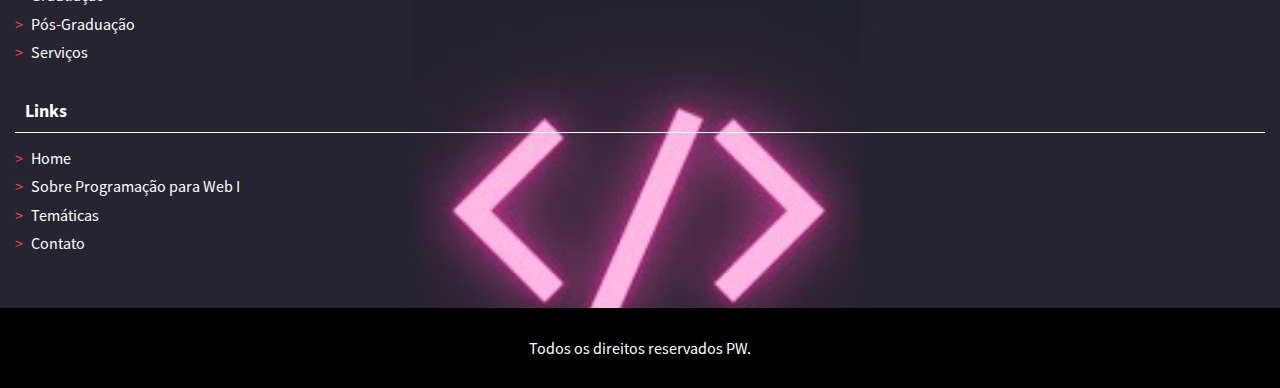
<file: Projeto_treino/tematicas.html>
<!DOCTYPE html>
<html lang="pt-br">
<head>
    <meta charset="UTF-8">
    <!--width: largura para se adaptar ao dispositivo-->
    <!--initial-scale: definido como 1.0 para não iniciar com zoom-->
    <meta name="viewport" content="width=device-width, initial-scale=1.0">
    <title>Programação para Web I</title>
    <link rel="stylesheet" href="css/style.css">
    <link rel="stylesheet" href="css/node_modules/normalize.css/normalize.css">
</head>
<body>
    <header class="cabecalho">
        <h1 class="logo">Programação para web I</h1>
        <nav class="menu-principal">
            <button class="menu-principal__btn">Abrir/fechar Menu</button>
            <ul class="menu-principal__lista">
                <li><a class="menu-principal__item" href="index.html">Home</a></li>
                <li><a class="menu-principal__item" href="sobre.html">Sobre Programação para Web I</a></li>
                <li><a class="menu-principal__item menu-principal__item--atual" href="tematicas.html">Temáticas</a></li>
                <li><a class="menu-principal__item" href="contatos.html">Contato</a></li>
            </ul>
        </nav>
    </header>
    <main>
        <header class="pagina-cabecalho">
            <h1 class="pagina-cabecalho__titulo">Temáticas</h1>
        </header>
        <section>
            <p class="text-center">
                As temáticas da programação web incluem: <br> 
                HTML/CSS: Estruturação e estilização de páginas web; <br> 
                JavaScript: Interatividade e dinamismo em sites; Backend: Desenvolvimento do servidor e banco de dados (ex.: Node.js, PHP, Python); <br>Frameworks: Ferramentas que facilitam o desenvolvimento (ex.: React, Angular, Vue.js); <br> 
                Responsividade: Design adaptável para diferentes dispositivos e tamanhos de tela.
            </p>
            <nav>
                <ul class="lista-tematicas">
                    <li class="lista-tematicas__item">
                        <a href="img/html.png">
                            <img src="img/html.png" alt="html">
                            <h2 class="lista-tematicas__titulo">HTML</h2>
                        </a>
                    </li>
                    <li class="lista-tematicas__item">
                        <a href="img/css.png">
                            <img src="img/css.png" alt="css">
                            <h2 class="lista-tematicas__titulo">CSS</h2>
                        </a>
                    </li>
                    <li class="lista-tematicas__item">
                        <a href="img/javascript.png">
                            <img src="img/javascript.png" alt="javascript">
                            <h2 class="lista-tematicas__titulo">JAVASCRIPT</h2>
                        </a>
                    </li>
                    <li class="lista-tematicas__item">
                        <a href="img/dom.png">
                            <img src="img/dom.png" alt="dom">
                            <h2 class="lista-tematicas__titulo">DOM</h2>
                        </a>
                    </li>
                    <li class="lista-tematicas__item">
                        <a href="img/sass.png">
                            <img src="img/sass.png" alt="sass">
                            <h2 class="lista-tematicas__titulo">SASS</h2>
                        </a>
                    </li>
                    <li class="lista-tematicas__item">
                        <a href="img/ajax.png">
                            <img src="img/ajax.png" alt="ajax">
                            <h2 class="lista-tematicas__titulo">AJAX</h2>
                        </a>
                    </li>
                </ul>
            </nav>
        </section>
    </main>
    <footer class="rodape">
        <div class="rodape__linha-1">
            <div class="rodape__coluna">
                <a href="index.html">Programação para Web I</a>
                <p>O objetivo geral do curso é proporcionar ao estudante uma introdução às linguagens e tecnologias fundamentais da web (frontend): HTML, CSS, JavaScript, HTTP e o browser.</p>
            </div>
            <div class="rodape__coluna">
                <h2 class="rodape__titulo">Informações Gerais</h2>
                <ul class="rodape__lista-links">
                    <li><a class="rodape__lista-links__item" href="https://www.computacao.ufcg.edu.br/unidade-acad%C3%AAmica">Unidade Acadêmica de Sistemas e Computação</a></li>
                    <li><a class="rodape__lista-links__item" href="https://www.computacao.ufcg.edu.br/graduacao">Graduação</a></li>
                    <li><a class="rodape__lista-links__item" href="https://www.computacao.ufcg.edu.br/mestrado-e-doutorado">Pós-Graduação</a></li>
                    <li><a class="rodape__lista-links__item" href="https://www.computacao.ufcg.edu.br/servi%C3%A7os">Serviços</a></li>
                </ul>
            </div>
            <div class="rodape__coluna">
                <h2 class="rodape__titulo">Links</h2>
                <ul class="rodape__lista-links">
                    <li><a class="rodape__lista-links__item" href="index.html">Home</a></li>
                    <li><a class="rodape__lista-links__item" href="sobre.html">Sobre Programação para Web I</a></li>
                    <li><a class="rodape__lista-links__item" href="tematicas.html">Temáticas</a></li>
                    <li><a class="rodape__lista-links__item" href="contatos.html">Contato</a></li>
                </ul>
            </div>
        </div>
        <div class="rodape__linha-2">
            <p>Todos os direitos reservados PW.</p>
        </div>
    </footer>
</body>
</html>
</file>
<file: Roteiro3/style.css>
* {
    margin: 0;
}

main {
    width: 410px;
    margin-left: auto;
    margin-right: auto;
}

h2, h3 {
    margin-top: 20px;
    padding-right: 20px;
}

.cabecalho {
    background-color: #9e7676;
    background-attachment: fixed;
    color: #fff;
    padding-top: 40px;
    padding-bottom: 20px;
}

.cabecalho__titulo {
    text-align: center;
}

.cabecalho__titulo::after {
    content: '';
    display: block;
    width: 510px;
    height: 4px;
    background-color: #fff;
    margin: 0 auto;
    margin-top: 10px;
}

.alinhar-itens {
    display: flex;
    align-items: center;
    justify-content: center;
}

.formulario {
    margin-top: 40px;
    width: 350px;
    height: 30px;
    background-color: #e0d3d3;
}

.botao {
    margin-top: 40px;
    margin-left: 5px;
    height: 30px;
    background-color: #e0d3d3;
}

.alinhar-fbox {
    display: flex;
}

.radios {
    padding: 0;
    margin-top: 20px;
    display: grid;
    grid-template-columns: 1fr 1fr;
    gap: 0;
    column-gap: 10px;
}

.radio-pair {
    display: flex;
    gap: 4px;
}
</file>
<file: Roteiro6/ProjetoDOM/css/style.css>
body {
    font-family: Arial, sans-serif;
    margin: 20px;
    line-height: 1.6;
}

section {
    margin-bottom: 40px;
    padding: 20px;
    border: 1px solid #ccc;
    border-radius: 10px;
}

button {
    margin: 5px 0;
}

#divDeslizavel{
    width: 100px; 
    height: 100px; 
    background-color: lightblue; 
    position: relative;
}

.classeAzul {
    max-width: 600px;
    padding: 20px;
    font-size: 1.2rem;
    line-height: 1.8;
    color: blue; 
    background-color: #ffffff;
    border-radius: 15px;
    box-shadow: 0 4px 10px rgba(0, 0, 0, 0.1);
    border-left: 5px solid blue;
    transition: transform 0.3s ease, box-shadow 0.3s ease;
}
            
.classeVermelha {
    max-width: 600px;
    padding: 20px;
    font-size: 1.2rem;
    line-height: 1.8;
    color: red; 
    background-color: #ffffff;
    border-radius: 15px;
    box-shadow: 0 4px 10px rgba(0, 0, 0, 0.1);
    border-left: 5px solid red;
    transition: transform 0.3s ease, box-shadow 0.3s ease;
}

p:hover {
    transform: translateY(-5px);
    box-shadow: 0 8px 20px rgba(0, 0, 0, 0.15);
}


.classeMusica {
    max-width: 600px;
    padding: 20px;
    font-size: 1.2rem;
    line-height: 1.8;
    color: black; 
    background-color: #ffffff;
    border-radius: 15px;
    box-shadow: 0 4px 10px rgba(0, 0, 0, 0.1);
    border-left: 5px solid yellow;
    transition: transform 0.3s ease, box-shadow 0.3s ease;
}

.letra-musica {
    max-width: 600px;
    padding: 20px;
    background-color: #ffffff;
    border-radius: 10px;
    box-shadow: 0 4px 15px rgba(0, 0, 0, 0.2);
    line-height: 1.6;
}

.letra-musica h2 {
    font-size: 2rem;
    margin-bottom: 10px;
    text-align: center;
    color: #e74c3c;
}

.letra-musica p {
    margin-bottom: 10px;
    font-size: 1.1rem;
    white-space: pre-wrap; /* Preserve os espaços e quebras de linha */
}

.letra-musica p:last-child {
    margin-bottom: 0;
}
</file>
<file: Projeto_treino/css/style.css>
* {
    box-sizing: border-box;
}

@font-face {
    font-family: "Source Sans Pro";
    src: url("../fonts/SourceSansPro-Regular.otf");
}

@font-face {
    font-family: "Source Sans Pro";
    src: url("../fonts/SourceSansPro-Bold.otf");
    font-weight: bold;
}

body {
    font-family: "Source Sans Pro";
}

.cabecalho {
    background: #fff;
    padding: 15px;
}

.logo {
    background-image: url("../img/logotipo-preto.png");
    background-repeat: no-repeat;
    display: block;
    width: 120px;
    height: 53px;
    text-indent: -9999px;
    margin: 0;
}

.menu-principal__btn {
    display: block;
    width: 50px;
    height: 50px;
    text-indent: -9999px;
    background-color: #fff;
    background-image: url("../img/menuprincipal-btn-bg.png");
    background-repeat: no-repeat;
    background-position: 5px 5px;
    border-color: #c4c4c4;
    border-style: solid;
    border-radius: 5px;
    cursor: pointer;
    position: absolute;
    top: 15px;
    right: 15px;
}

.menu-principal__btn--fechar {
    background-position: -48px 7px;
}

.menu-principal__lista {
    padding: 0;
}

.menu-principal__lista li {
    list-style: none;
}

.menu-principal__item {
    display: block;
    text-decoration: none;
    font-weight: bold;
    color: #343434;
    margin-bottom: 20px;
    font-size: 18px;
}

.menu-principal__item--atual {
    color: #f44242;
}

.rodape {
    color: #fff;
}

.rodape__linha-1 {
    background-color: #272525;
    background-image: url("../img/fundo.jpg");
    background-size: cover;
    padding: 15px;
}

.rodape__linha-2 {
    background-color: #000;
    text-align: center;
    padding: 15px;
}

.rodape__titulo {
    border-bottom: 1px solid #fff;
    padding: 0 10px 10px 10px;
    font-size: 18px;
}

.rodape__lista-links {
    padding: 0;
    list-style: none;
}

.rodape__lista-links__item {
    color: #fff;
    text-decoration: none;
    display: block;
    margin-bottom: 10px;
}

.rodape__lista-links__item::before {
    content: '>';
    margin-right: 8px;
    color: #f44242;
}

.rodape__coluna {
    margin-top: 40px;
    margin-bottom: 40px;
}

.pagina-cabecalho {
    background-color: #dd3f3f;
    background-image: url("../img/cabecalho-pagina-bg.jpg");
    background-attachment: fixed;
    color: #fff;
    padding-top: 40px;
    padding-bottom: 50px;
}

.pagina-cabecalho__titulo {
    text-align: center;
    text-transform: uppercase;
}

.pagina-cabecalho__titulo::after {
    content: '';
    display: block;
    width: 50px;
    height: 3px;
    background-color: #fff;
    margin: 0 auto;
    margin-top: 20px;
}

img {
    max-width: 100%;
    height: auto;
}

.pagina-conteudo {
    padding: 15px;
    padding-top: 20px;
    padding-bottom: 25px;
}

.pagina-conteudo p {
    color: #3a3a3a;
    line-height: 22px;
    margin-top: 20px;
    margin-bottom: 20px;
}

.text-center {
    text-align: center;
}

.lista-tematicas {
    list-style: none;
    padding: 0;
    display: grid;
    grid-template-columns: 1fr 1fr 1fr;
}

.lista-tematicas__item {
    margin-left: -15px;
    margin-right: -15px;
    justify-content: center;
    align-items: center;
    display: flex;
    margin-top: 100px;
}

.lista-tematicas__item:nth-child(1) a img,
.lista-tematicas__item:nth-child(2) a img,
.lista-tematicas__item:nth-child(3) a img {
    height: 280px;
}

.lista-tematicas__item:nth-child(4) a img,
.lista-tematicas__item:nth-child(5) a img,
.lista-tematicas__item:nth-child(6) a img {
    height: 180px;
}

.lista-tematicas__item a {
    text-decoration: none;
}

.lista-tematicas__titulo {
    color: #000;
    font-size: 18px;
    margin-left: 15px;
    border-left: 1px solid #000;
}

.center_img {
    display: flex;
    margin-left: auto;
    margin-right: auto;
}
</file>
